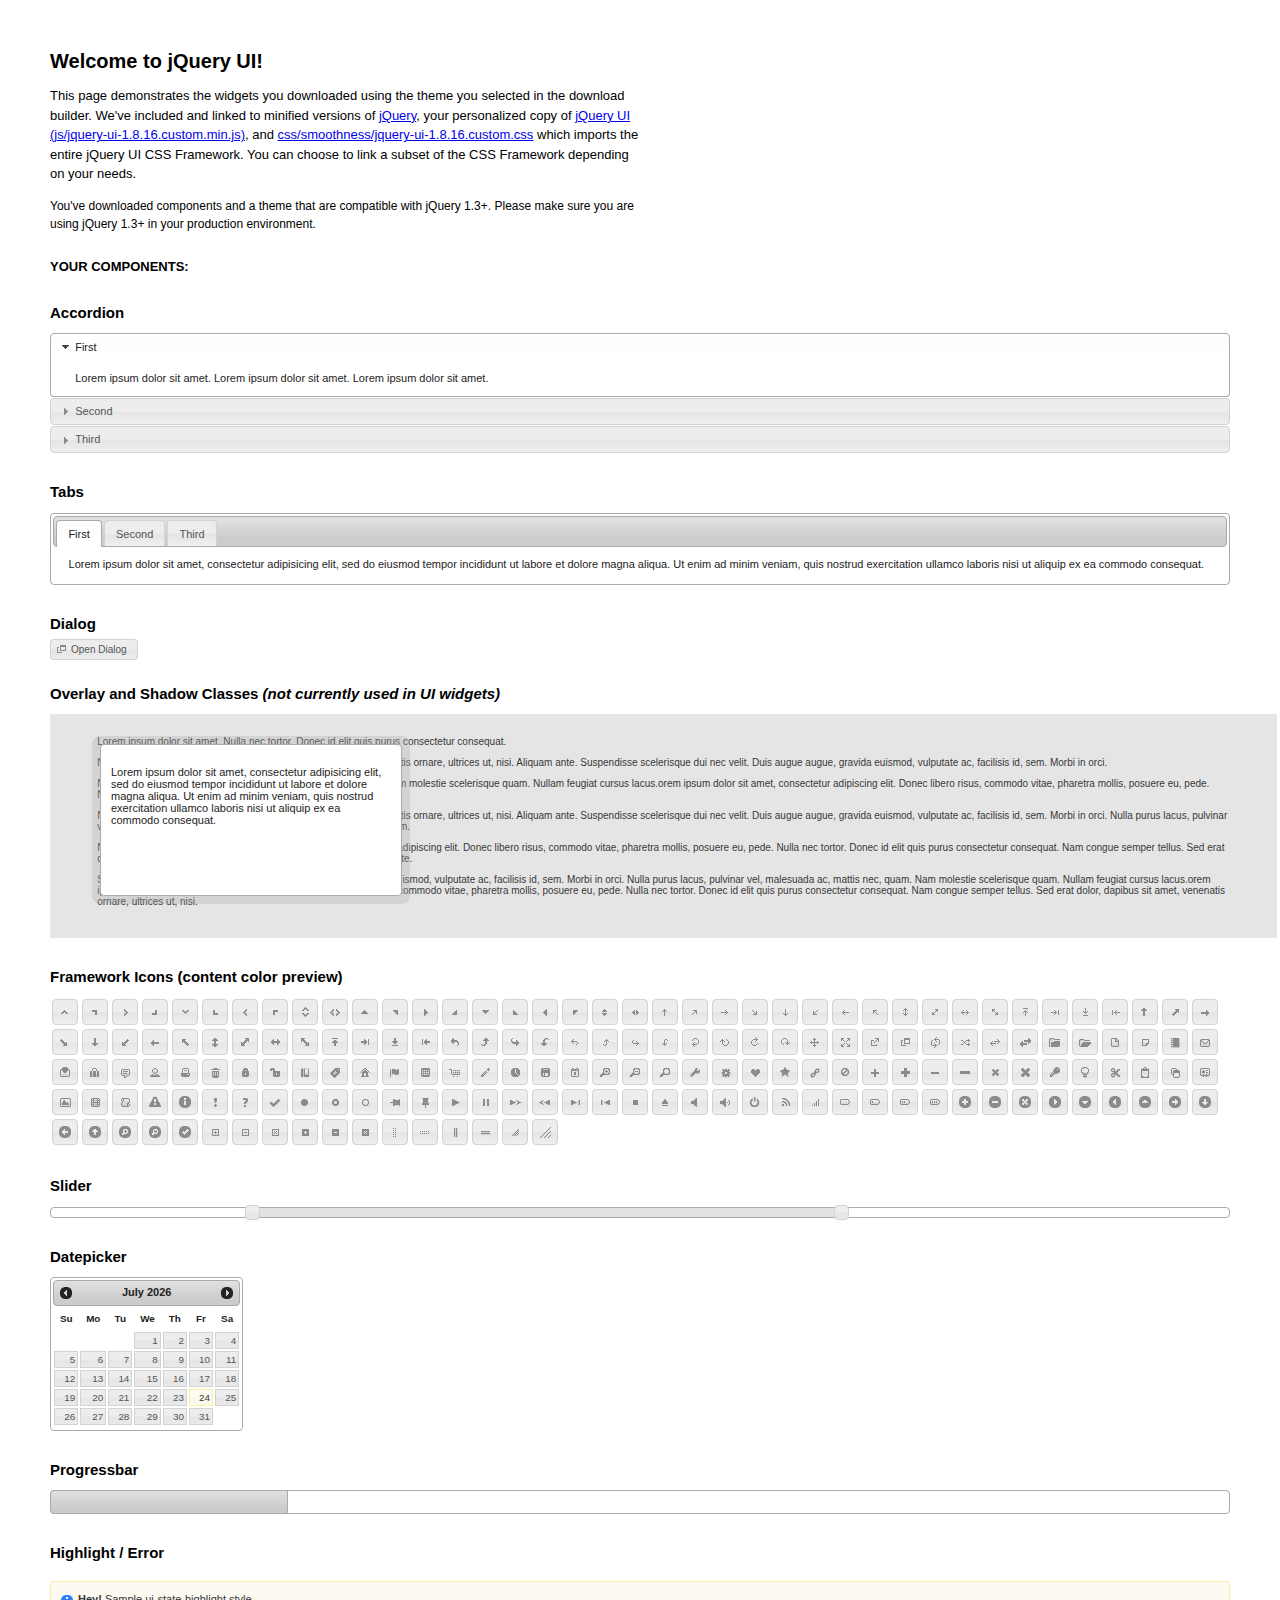
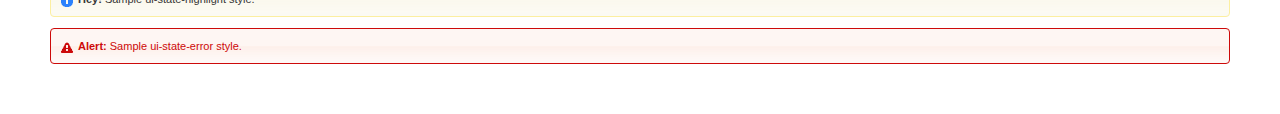
<file: js/libs/jquery-ui/index.html>
<!DOCTYPE html>
<html>
	<head>
		<meta http-equiv="Content-Type" content="text/html; charset=iso-8859-1" />
		<title>jQuery UI Example Page</title>
		<link type="text/css" href="css/smoothness/jquery-ui-1.8.16.custom.css" rel="stylesheet" />	
		<script type="text/javascript" src="js/jquery-1.6.2.min.js"></script>
		<script type="text/javascript" src="js/jquery-ui-1.8.16.custom.min.js"></script>
		<script type="text/javascript">
			$(function(){

				// Accordion
				$("#accordion").accordion({ header: "h3" });
	
				// Tabs
				$('#tabs').tabs();
	

				// Dialog			
				$('#dialog').dialog({
					autoOpen: false,
					width: 600,
					buttons: {
						"Ok": function() { 
							$(this).dialog("close"); 
						}, 
						"Cancel": function() { 
							$(this).dialog("close"); 
						} 
					}
				});
				
				// Dialog Link
				$('#dialog_link').click(function(){
					$('#dialog').dialog('open');
					return false;
				});

				// Datepicker
				$('#datepicker').datepicker({
					inline: true
				});
				
				// Slider
				$('#slider').slider({
					range: true,
					values: [17, 67]
				});
				
				// Progressbar
				$("#progressbar").progressbar({
					value: 20 
				});
				
				//hover states on the static widgets
				$('#dialog_link, ul#icons li').hover(
					function() { $(this).addClass('ui-state-hover'); }, 
					function() { $(this).removeClass('ui-state-hover'); }
				);
				
			});
		</script>
		<style type="text/css">
			/*demo page css*/
			body{ font: 62.5% "Trebuchet MS", sans-serif; margin: 50px;}
			.demoHeaders { margin-top: 2em; }
			#dialog_link {padding: .4em 1em .4em 20px;text-decoration: none;position: relative;}
			#dialog_link span.ui-icon {margin: 0 5px 0 0;position: absolute;left: .2em;top: 50%;margin-top: -8px;}
			ul#icons {margin: 0; padding: 0;}
			ul#icons li {margin: 2px; position: relative; padding: 4px 0; cursor: pointer; float: left;  list-style: none;}
			ul#icons span.ui-icon {float: left; margin: 0 4px;}
		</style>	
	</head>
	<body>
	<h1>Welcome to jQuery UI!</h1>
	<p style="font-size: 1.3em; line-height: 1.5; margin: 1em 0; width: 50%;">This page demonstrates the widgets you downloaded using the theme you selected in the download builder. We've included and linked to minified versions of <a href="js/jquery-1.6.2.min.js">jQuery</a>, your personalized copy of <a href="js/jquery-ui-1.8.16.custom.min.js">jQuery UI (js/jquery-ui-1.8.16.custom.min.js)</a>, and <a href="css/smoothness/jquery-ui-1.8.16.custom.css">css/smoothness/jquery-ui-1.8.16.custom.css</a> which imports the entire jQuery UI CSS Framework. You can choose to link a subset of the CSS Framework depending on your needs. </p>
	<p style="font-size: 1.2em; line-height: 1.5; margin: 1em 0; width: 50%;">You've downloaded components and a theme that are compatible with jQuery 1.3+. Please make sure you are using jQuery 1.3+ in your production environment.</p>	

	<p style="font-weight: bold; margin: 2em 0 1em; font-size: 1.3em;">YOUR COMPONENTS:</p>
		
		<!-- Accordion -->
		<h2 class="demoHeaders">Accordion</h2>
		<div id="accordion">
			<div>
				<h3><a href="#">First</a></h3>
				<div>Lorem ipsum dolor sit amet. Lorem ipsum dolor sit amet. Lorem ipsum dolor sit amet.</div>
			</div>
			<div>
				<h3><a href="#">Second</a></h3>
				<div>Phasellus mattis tincidunt nibh.</div>
			</div>
			<div>
				<h3><a href="#">Third</a></h3>
				<div>Nam dui erat, auctor a, dignissim quis.</div>
			</div>
		</div>
	
		<!-- Tabs -->
		<h2 class="demoHeaders">Tabs</h2>
		<div id="tabs">
			<ul>
				<li><a href="#tabs-1">First</a></li>
				<li><a href="#tabs-2">Second</a></li>
				<li><a href="#tabs-3">Third</a></li>
			</ul>
			<div id="tabs-1">Lorem ipsum dolor sit amet, consectetur adipisicing elit, sed do eiusmod tempor incididunt ut labore et dolore magna aliqua. Ut enim ad minim veniam, quis nostrud exercitation ullamco laboris nisi ut aliquip ex ea commodo consequat.</div>
			<div id="tabs-2">Phasellus mattis tincidunt nibh. Cras orci urna, blandit id, pretium vel, aliquet ornare, felis. Maecenas scelerisque sem non nisl. Fusce sed lorem in enim dictum bibendum.</div>
			<div id="tabs-3">Nam dui erat, auctor a, dignissim quis, sollicitudin eu, felis. Pellentesque nisi urna, interdum eget, sagittis et, consequat vestibulum, lacus. Mauris porttitor ullamcorper augue.</div>
		</div>
	
		<!-- Dialog NOTE: Dialog is not generated by UI in this demo so it can be visually styled in themeroller-->
		<h2 class="demoHeaders">Dialog</h2>
		<p><a href="#" id="dialog_link" class="ui-state-default ui-corner-all"><span class="ui-icon ui-icon-newwin"></span>Open Dialog</a></p>
		
		
		<h2 class="demoHeaders">Overlay and Shadow Classes <em>(not currently used in UI widgets)</em></h2>
		<div style="position: relative; width: 96%; height: 200px; padding:1% 4%; overflow:hidden;" class="fakewindowcontain">
			<p>Lorem ipsum dolor sit amet,  Nulla nec tortor. Donec id elit quis purus consectetur consequat. </p><p>Nam congue semper tellus. Sed erat dolor, dapibus sit amet, venenatis ornare, ultrices ut, nisi. Aliquam ante. Suspendisse scelerisque dui nec velit. Duis augue augue, gravida euismod, vulputate ac, facilisis id, sem. Morbi in orci. </p><p>Nulla purus lacus, pulvinar vel, malesuada ac, mattis nec, quam. Nam molestie scelerisque quam. Nullam feugiat cursus lacus.orem ipsum dolor sit amet, consectetur adipiscing elit. Donec libero risus, commodo vitae, pharetra mollis, posuere eu, pede. Nulla nec tortor. Donec id elit quis purus consectetur consequat. </p><p>Nam congue semper tellus. Sed erat dolor, dapibus sit amet, venenatis ornare, ultrices ut, nisi. Aliquam ante. Suspendisse scelerisque dui nec velit. Duis augue augue, gravida euismod, vulputate ac, facilisis id, sem. Morbi in orci. Nulla purus lacus, pulvinar vel, malesuada ac, mattis nec, quam. Nam molestie scelerisque quam. </p><p>Nullam feugiat cursus lacus.orem ipsum dolor sit amet, consectetur adipiscing elit. Donec libero risus, commodo vitae, pharetra mollis, posuere eu, pede. Nulla nec tortor. Donec id elit quis purus consectetur consequat. Nam congue semper tellus. Sed erat dolor, dapibus sit amet, venenatis ornare, ultrices ut, nisi. Aliquam ante. </p><p>Suspendisse scelerisque dui nec velit. Duis augue augue, gravida euismod, vulputate ac, facilisis id, sem. Morbi in orci. Nulla purus lacus, pulvinar vel, malesuada ac, mattis nec, quam. Nam molestie scelerisque quam. Nullam feugiat cursus lacus.orem ipsum dolor sit amet, consectetur adipiscing elit. Donec libero risus, commodo vitae, pharetra mollis, posuere eu, pede. Nulla nec tortor. Donec id elit quis purus consectetur consequat. Nam congue semper tellus. Sed erat dolor, dapibus sit amet, venenatis ornare, ultrices ut, nisi. </p>
			
			<!-- ui-dialog -->
			<div class="ui-overlay"><div class="ui-widget-overlay"></div><div class="ui-widget-shadow ui-corner-all" style="width: 302px; height: 152px; position: absolute; left: 50px; top: 30px;"></div></div>
			<div style="position: absolute; width: 280px; height: 130px;left: 50px; top: 30px; padding: 10px;" class="ui-widget ui-widget-content ui-corner-all">
				<div class="ui-dialog-content ui-widget-content" style="background: none; border: 0;">
					<p>Lorem ipsum dolor sit amet, consectetur adipisicing elit, sed do eiusmod tempor incididunt ut labore et dolore magna aliqua. Ut enim ad minim veniam, quis nostrud exercitation ullamco laboris nisi ut aliquip ex ea commodo consequat.</p>
				</div>
			</div>
		
		</div>

		
		<!-- ui-dialog -->
		<div id="dialog" title="Dialog Title">
			<p>Lorem ipsum dolor sit amet, consectetur adipisicing elit, sed do eiusmod tempor incididunt ut labore et dolore magna aliqua. Ut enim ad minim veniam, quis nostrud exercitation ullamco laboris nisi ut aliquip ex ea commodo consequat.</p>
		</div>
			
				
				
		<h2 class="demoHeaders">Framework Icons (content color preview)</h2>
		<ul id="icons" class="ui-widget ui-helper-clearfix">
		
		<li class="ui-state-default ui-corner-all" title=".ui-icon-carat-1-n"><span class="ui-icon ui-icon-carat-1-n"></span></li>
		<li class="ui-state-default ui-corner-all" title=".ui-icon-carat-1-ne"><span class="ui-icon ui-icon-carat-1-ne"></span></li>
		<li class="ui-state-default ui-corner-all" title=".ui-icon-carat-1-e"><span class="ui-icon ui-icon-carat-1-e"></span></li>
		
		<li class="ui-state-default ui-corner-all" title=".ui-icon-carat-1-se"><span class="ui-icon ui-icon-carat-1-se"></span></li>
		<li class="ui-state-default ui-corner-all" title=".ui-icon-carat-1-s"><span class="ui-icon ui-icon-carat-1-s"></span></li>
		<li class="ui-state-default ui-corner-all" title=".ui-icon-carat-1-sw"><span class="ui-icon ui-icon-carat-1-sw"></span></li>
		<li class="ui-state-default ui-corner-all" title=".ui-icon-carat-1-w"><span class="ui-icon ui-icon-carat-1-w"></span></li>
		<li class="ui-state-default ui-corner-all" title=".ui-icon-carat-1-nw"><span class="ui-icon ui-icon-carat-1-nw"></span></li>
		<li class="ui-state-default ui-corner-all" title=".ui-icon-carat-2-n-s"><span class="ui-icon ui-icon-carat-2-n-s"></span></li>
		<li class="ui-state-default ui-corner-all" title=".ui-icon-carat-2-e-w"><span class="ui-icon ui-icon-carat-2-e-w"></span></li>
		<li class="ui-state-default ui-corner-all" title=".ui-icon-triangle-1-n"><span class="ui-icon ui-icon-triangle-1-n"></span></li>
		<li class="ui-state-default ui-corner-all" title=".ui-icon-triangle-1-ne"><span class="ui-icon ui-icon-triangle-1-ne"></span></li>
		
		<li class="ui-state-default ui-corner-all" title=".ui-icon-triangle-1-e"><span class="ui-icon ui-icon-triangle-1-e"></span></li>
		<li class="ui-state-default ui-corner-all" title=".ui-icon-triangle-1-se"><span class="ui-icon ui-icon-triangle-1-se"></span></li>
		<li class="ui-state-default ui-corner-all" title=".ui-icon-triangle-1-s"><span class="ui-icon ui-icon-triangle-1-s"></span></li>
		<li class="ui-state-default ui-corner-all" title=".ui-icon-triangle-1-sw"><span class="ui-icon ui-icon-triangle-1-sw"></span></li>
		<li class="ui-state-default ui-corner-all" title=".ui-icon-triangle-1-w"><span class="ui-icon ui-icon-triangle-1-w"></span></li>
		<li class="ui-state-default ui-corner-all" title=".ui-icon-triangle-1-nw"><span class="ui-icon ui-icon-triangle-1-nw"></span></li>
		<li class="ui-state-default ui-corner-all" title=".ui-icon-triangle-2-n-s"><span class="ui-icon ui-icon-triangle-2-n-s"></span></li>
		<li class="ui-state-default ui-corner-all" title=".ui-icon-triangle-2-e-w"><span class="ui-icon ui-icon-triangle-2-e-w"></span></li>
		<li class="ui-state-default ui-corner-all" title=".ui-icon-arrow-1-n"><span class="ui-icon ui-icon-arrow-1-n"></span></li>
		
		<li class="ui-state-default ui-corner-all" title=".ui-icon-arrow-1-ne"><span class="ui-icon ui-icon-arrow-1-ne"></span></li>
		<li class="ui-state-default ui-corner-all" title=".ui-icon-arrow-1-e"><span class="ui-icon ui-icon-arrow-1-e"></span></li>
		<li class="ui-state-default ui-corner-all" title=".ui-icon-arrow-1-se"><span class="ui-icon ui-icon-arrow-1-se"></span></li>
		<li class="ui-state-default ui-corner-all" title=".ui-icon-arrow-1-s"><span class="ui-icon ui-icon-arrow-1-s"></span></li>
		<li class="ui-state-default ui-corner-all" title=".ui-icon-arrow-1-sw"><span class="ui-icon ui-icon-arrow-1-sw"></span></li>
		<li class="ui-state-default ui-corner-all" title=".ui-icon-arrow-1-w"><span class="ui-icon ui-icon-arrow-1-w"></span></li>
		<li class="ui-state-default ui-corner-all" title=".ui-icon-arrow-1-nw"><span class="ui-icon ui-icon-arrow-1-nw"></span></li>
		<li class="ui-state-default ui-corner-all" title=".ui-icon-arrow-2-n-s"><span class="ui-icon ui-icon-arrow-2-n-s"></span></li>
		<li class="ui-state-default ui-corner-all" title=".ui-icon-arrow-2-ne-sw"><span class="ui-icon ui-icon-arrow-2-ne-sw"></span></li>
		
		<li class="ui-state-default ui-corner-all" title=".ui-icon-arrow-2-e-w"><span class="ui-icon ui-icon-arrow-2-e-w"></span></li>
		<li class="ui-state-default ui-corner-all" title=".ui-icon-arrow-2-se-nw"><span class="ui-icon ui-icon-arrow-2-se-nw"></span></li>
		<li class="ui-state-default ui-corner-all" title=".ui-icon-arrowstop-1-n"><span class="ui-icon ui-icon-arrowstop-1-n"></span></li>
		<li class="ui-state-default ui-corner-all" title=".ui-icon-arrowstop-1-e"><span class="ui-icon ui-icon-arrowstop-1-e"></span></li>
		<li class="ui-state-default ui-corner-all" title=".ui-icon-arrowstop-1-s"><span class="ui-icon ui-icon-arrowstop-1-s"></span></li>
		<li class="ui-state-default ui-corner-all" title=".ui-icon-arrowstop-1-w"><span class="ui-icon ui-icon-arrowstop-1-w"></span></li>
		<li class="ui-state-default ui-corner-all" title=".ui-icon-arrowthick-1-n"><span class="ui-icon ui-icon-arrowthick-1-n"></span></li>
		<li class="ui-state-default ui-corner-all" title=".ui-icon-arrowthick-1-ne"><span class="ui-icon ui-icon-arrowthick-1-ne"></span></li>
		<li class="ui-state-default ui-corner-all" title=".ui-icon-arrowthick-1-e"><span class="ui-icon ui-icon-arrowthick-1-e"></span></li>
		
		<li class="ui-state-default ui-corner-all" title=".ui-icon-arrowthick-1-se"><span class="ui-icon ui-icon-arrowthick-1-se"></span></li>
		<li class="ui-state-default ui-corner-all" title=".ui-icon-arrowthick-1-s"><span class="ui-icon ui-icon-arrowthick-1-s"></span></li>
		<li class="ui-state-default ui-corner-all" title=".ui-icon-arrowthick-1-sw"><span class="ui-icon ui-icon-arrowthick-1-sw"></span></li>
		<li class="ui-state-default ui-corner-all" title=".ui-icon-arrowthick-1-w"><span class="ui-icon ui-icon-arrowthick-1-w"></span></li>
		<li class="ui-state-default ui-corner-all" title=".ui-icon-arrowthick-1-nw"><span class="ui-icon ui-icon-arrowthick-1-nw"></span></li>
		<li class="ui-state-default ui-corner-all" title=".ui-icon-arrowthick-2-n-s"><span class="ui-icon ui-icon-arrowthick-2-n-s"></span></li>
		<li class="ui-state-default ui-corner-all" title=".ui-icon-arrowthick-2-ne-sw"><span class="ui-icon ui-icon-arrowthick-2-ne-sw"></span></li>
		<li class="ui-state-default ui-corner-all" title=".ui-icon-arrowthick-2-e-w"><span class="ui-icon ui-icon-arrowthick-2-e-w"></span></li>
		<li class="ui-state-default ui-corner-all" title=".ui-icon-arrowthick-2-se-nw"><span class="ui-icon ui-icon-arrowthick-2-se-nw"></span></li>
		
		<li class="ui-state-default ui-corner-all" title=".ui-icon-arrowthickstop-1-n"><span class="ui-icon ui-icon-arrowthickstop-1-n"></span></li>
		<li class="ui-state-default ui-corner-all" title=".ui-icon-arrowthickstop-1-e"><span class="ui-icon ui-icon-arrowthickstop-1-e"></span></li>
		<li class="ui-state-default ui-corner-all" title=".ui-icon-arrowthickstop-1-s"><span class="ui-icon ui-icon-arrowthickstop-1-s"></span></li>
		<li class="ui-state-default ui-corner-all" title=".ui-icon-arrowthickstop-1-w"><span class="ui-icon ui-icon-arrowthickstop-1-w"></span></li>
		<li class="ui-state-default ui-corner-all" title=".ui-icon-arrowreturnthick-1-w"><span class="ui-icon ui-icon-arrowreturnthick-1-w"></span></li>
		<li class="ui-state-default ui-corner-all" title=".ui-icon-arrowreturnthick-1-n"><span class="ui-icon ui-icon-arrowreturnthick-1-n"></span></li>
		<li class="ui-state-default ui-corner-all" title=".ui-icon-arrowreturnthick-1-e"><span class="ui-icon ui-icon-arrowreturnthick-1-e"></span></li>
		<li class="ui-state-default ui-corner-all" title=".ui-icon-arrowreturnthick-1-s"><span class="ui-icon ui-icon-arrowreturnthick-1-s"></span></li>
		<li class="ui-state-default ui-corner-all" title=".ui-icon-arrowreturn-1-w"><span class="ui-icon ui-icon-arrowreturn-1-w"></span></li>
		
		<li class="ui-state-default ui-corner-all" title=".ui-icon-arrowreturn-1-n"><span class="ui-icon ui-icon-arrowreturn-1-n"></span></li>
		<li class="ui-state-default ui-corner-all" title=".ui-icon-arrowreturn-1-e"><span class="ui-icon ui-icon-arrowreturn-1-e"></span></li>
		<li class="ui-state-default ui-corner-all" title=".ui-icon-arrowreturn-1-s"><span class="ui-icon ui-icon-arrowreturn-1-s"></span></li>
		<li class="ui-state-default ui-corner-all" title=".ui-icon-arrowrefresh-1-w"><span class="ui-icon ui-icon-arrowrefresh-1-w"></span></li>
		<li class="ui-state-default ui-corner-all" title=".ui-icon-arrowrefresh-1-n"><span class="ui-icon ui-icon-arrowrefresh-1-n"></span></li>
		<li class="ui-state-default ui-corner-all" title=".ui-icon-arrowrefresh-1-e"><span class="ui-icon ui-icon-arrowrefresh-1-e"></span></li>
		<li class="ui-state-default ui-corner-all" title=".ui-icon-arrowrefresh-1-s"><span class="ui-icon ui-icon-arrowrefresh-1-s"></span></li>
		<li class="ui-state-default ui-corner-all" title=".ui-icon-arrow-4"><span class="ui-icon ui-icon-arrow-4"></span></li>
		<li class="ui-state-default ui-corner-all" title=".ui-icon-arrow-4-diag"><span class="ui-icon ui-icon-arrow-4-diag"></span></li>
		
		<li class="ui-state-default ui-corner-all" title=".ui-icon-extlink"><span class="ui-icon ui-icon-extlink"></span></li>
		<li class="ui-state-default ui-corner-all" title=".ui-icon-newwin"><span class="ui-icon ui-icon-newwin"></span></li>
		<li class="ui-state-default ui-corner-all" title=".ui-icon-refresh"><span class="ui-icon ui-icon-refresh"></span></li>
		<li class="ui-state-default ui-corner-all" title=".ui-icon-shuffle"><span class="ui-icon ui-icon-shuffle"></span></li>
		<li class="ui-state-default ui-corner-all" title=".ui-icon-transfer-e-w"><span class="ui-icon ui-icon-transfer-e-w"></span></li>
		<li class="ui-state-default ui-corner-all" title=".ui-icon-transferthick-e-w"><span class="ui-icon ui-icon-transferthick-e-w"></span></li>
		<li class="ui-state-default ui-corner-all" title=".ui-icon-folder-collapsed"><span class="ui-icon ui-icon-folder-collapsed"></span></li>
		<li class="ui-state-default ui-corner-all" title=".ui-icon-folder-open"><span class="ui-icon ui-icon-folder-open"></span></li>
		<li class="ui-state-default ui-corner-all" title=".ui-icon-document"><span class="ui-icon ui-icon-document"></span></li>
		
		<li class="ui-state-default ui-corner-all" title=".ui-icon-document-b"><span class="ui-icon ui-icon-document-b"></span></li>
		<li class="ui-state-default ui-corner-all" title=".ui-icon-note"><span class="ui-icon ui-icon-note"></span></li>
		<li class="ui-state-default ui-corner-all" title=".ui-icon-mail-closed"><span class="ui-icon ui-icon-mail-closed"></span></li>
		<li class="ui-state-default ui-corner-all" title=".ui-icon-mail-open"><span class="ui-icon ui-icon-mail-open"></span></li>
		<li class="ui-state-default ui-corner-all" title=".ui-icon-suitcase"><span class="ui-icon ui-icon-suitcase"></span></li>
		<li class="ui-state-default ui-corner-all" title=".ui-icon-comment"><span class="ui-icon ui-icon-comment"></span></li>
		<li class="ui-state-default ui-corner-all" title=".ui-icon-person"><span class="ui-icon ui-icon-person"></span></li>
		<li class="ui-state-default ui-corner-all" title=".ui-icon-print"><span class="ui-icon ui-icon-print"></span></li>
		<li class="ui-state-default ui-corner-all" title=".ui-icon-trash"><span class="ui-icon ui-icon-trash"></span></li>
		
		<li class="ui-state-default ui-corner-all" title=".ui-icon-locked"><span class="ui-icon ui-icon-locked"></span></li>
		<li class="ui-state-default ui-corner-all" title=".ui-icon-unlocked"><span class="ui-icon ui-icon-unlocked"></span></li>
		<li class="ui-state-default ui-corner-all" title=".ui-icon-bookmark"><span class="ui-icon ui-icon-bookmark"></span></li>
		<li class="ui-state-default ui-corner-all" title=".ui-icon-tag"><span class="ui-icon ui-icon-tag"></span></li>
		<li class="ui-state-default ui-corner-all" title=".ui-icon-home"><span class="ui-icon ui-icon-home"></span></li>
		<li class="ui-state-default ui-corner-all" title=".ui-icon-flag"><span class="ui-icon ui-icon-flag"></span></li>
		<li class="ui-state-default ui-corner-all" title=".ui-icon-calculator"><span class="ui-icon ui-icon-calculator"></span></li>
		<li class="ui-state-default ui-corner-all" title=".ui-icon-cart"><span class="ui-icon ui-icon-cart"></span></li>
		<li class="ui-state-default ui-corner-all" title=".ui-icon-pencil"><span class="ui-icon ui-icon-pencil"></span></li>
		
		<li class="ui-state-default ui-corner-all" title=".ui-icon-clock"><span class="ui-icon ui-icon-clock"></span></li>
		<li class="ui-state-default ui-corner-all" title=".ui-icon-disk"><span class="ui-icon ui-icon-disk"></span></li>
		<li class="ui-state-default ui-corner-all" title=".ui-icon-calendar"><span class="ui-icon ui-icon-calendar"></span></li>
		<li class="ui-state-default ui-corner-all" title=".ui-icon-zoomin"><span class="ui-icon ui-icon-zoomin"></span></li>
		<li class="ui-state-default ui-corner-all" title=".ui-icon-zoomout"><span class="ui-icon ui-icon-zoomout"></span></li>
		<li class="ui-state-default ui-corner-all" title=".ui-icon-search"><span class="ui-icon ui-icon-search"></span></li>
		<li class="ui-state-default ui-corner-all" title=".ui-icon-wrench"><span class="ui-icon ui-icon-wrench"></span></li>
		<li class="ui-state-default ui-corner-all" title=".ui-icon-gear"><span class="ui-icon ui-icon-gear"></span></li>
		<li class="ui-state-default ui-corner-all" title=".ui-icon-heart"><span class="ui-icon ui-icon-heart"></span></li>
		
		<li class="ui-state-default ui-corner-all" title=".ui-icon-star"><span class="ui-icon ui-icon-star"></span></li>
		<li class="ui-state-default ui-corner-all" title=".ui-icon-link"><span class="ui-icon ui-icon-link"></span></li>
		<li class="ui-state-default ui-corner-all" title=".ui-icon-cancel"><span class="ui-icon ui-icon-cancel"></span></li>
		<li class="ui-state-default ui-corner-all" title=".ui-icon-plus"><span class="ui-icon ui-icon-plus"></span></li>
		<li class="ui-state-default ui-corner-all" title=".ui-icon-plusthick"><span class="ui-icon ui-icon-plusthick"></span></li>
		<li class="ui-state-default ui-corner-all" title=".ui-icon-minus"><span class="ui-icon ui-icon-minus"></span></li>
		<li class="ui-state-default ui-corner-all" title=".ui-icon-minusthick"><span class="ui-icon ui-icon-minusthick"></span></li>
		<li class="ui-state-default ui-corner-all" title=".ui-icon-close"><span class="ui-icon ui-icon-close"></span></li>
		<li class="ui-state-default ui-corner-all" title=".ui-icon-closethick"><span class="ui-icon ui-icon-closethick"></span></li>
		
		<li class="ui-state-default ui-corner-all" title=".ui-icon-key"><span class="ui-icon ui-icon-key"></span></li>
		<li class="ui-state-default ui-corner-all" title=".ui-icon-lightbulb"><span class="ui-icon ui-icon-lightbulb"></span></li>
		<li class="ui-state-default ui-corner-all" title=".ui-icon-scissors"><span class="ui-icon ui-icon-scissors"></span></li>
		<li class="ui-state-default ui-corner-all" title=".ui-icon-clipboard"><span class="ui-icon ui-icon-clipboard"></span></li>
		<li class="ui-state-default ui-corner-all" title=".ui-icon-copy"><span class="ui-icon ui-icon-copy"></span></li>
		<li class="ui-state-default ui-corner-all" title=".ui-icon-contact"><span class="ui-icon ui-icon-contact"></span></li>
		<li class="ui-state-default ui-corner-all" title=".ui-icon-image"><span class="ui-icon ui-icon-image"></span></li>
		<li class="ui-state-default ui-corner-all" title=".ui-icon-video"><span class="ui-icon ui-icon-video"></span></li>
		<li class="ui-state-default ui-corner-all" title=".ui-icon-script"><span class="ui-icon ui-icon-script"></span></li>
		<li class="ui-state-default ui-corner-all" title=".ui-icon-alert"><span class="ui-icon ui-icon-alert"></span></li>
		
		<li class="ui-state-default ui-corner-all" title=".ui-icon-info"><span class="ui-icon ui-icon-info"></span></li>
		<li class="ui-state-default ui-corner-all" title=".ui-icon-notice"><span class="ui-icon ui-icon-notice"></span></li>
		<li class="ui-state-default ui-corner-all" title=".ui-icon-help"><span class="ui-icon ui-icon-help"></span></li>
		<li class="ui-state-default ui-corner-all" title=".ui-icon-check"><span class="ui-icon ui-icon-check"></span></li>
		<li class="ui-state-default ui-corner-all" title=".ui-icon-bullet"><span class="ui-icon ui-icon-bullet"></span></li>
		<li class="ui-state-default ui-corner-all" title=".ui-icon-radio-off"><span class="ui-icon ui-icon-radio-off"></span></li>
		<li class="ui-state-default ui-corner-all" title=".ui-icon-radio-on"><span class="ui-icon ui-icon-radio-on"></span></li>
		<li class="ui-state-default ui-corner-all" title=".ui-icon-pin-w"><span class="ui-icon ui-icon-pin-w"></span></li>
		<li class="ui-state-default ui-corner-all" title=".ui-icon-pin-s"><span class="ui-icon ui-icon-pin-s"></span></li>
		<li class="ui-state-default ui-corner-all" title=".ui-icon-play"><span class="ui-icon ui-icon-play"></span></li>
		<li class="ui-state-default ui-corner-all" title=".ui-icon-pause"><span class="ui-icon ui-icon-pause"></span></li>
		
		<li class="ui-state-default ui-corner-all" title=".ui-icon-seek-next"><span class="ui-icon ui-icon-seek-next"></span></li>
		<li class="ui-state-default ui-corner-all" title=".ui-icon-seek-prev"><span class="ui-icon ui-icon-seek-prev"></span></li>
		<li class="ui-state-default ui-corner-all" title=".ui-icon-seek-end"><span class="ui-icon ui-icon-seek-end"></span></li>
		<li class="ui-state-default ui-corner-all" title=".ui-icon-seek-first"><span class="ui-icon ui-icon-seek-first"></span></li>
		<li class="ui-state-default ui-corner-all" title=".ui-icon-stop"><span class="ui-icon ui-icon-stop"></span></li>
		<li class="ui-state-default ui-corner-all" title=".ui-icon-eject"><span class="ui-icon ui-icon-eject"></span></li>
		<li class="ui-state-default ui-corner-all" title=".ui-icon-volume-off"><span class="ui-icon ui-icon-volume-off"></span></li>
		<li class="ui-state-default ui-corner-all" title=".ui-icon-volume-on"><span class="ui-icon ui-icon-volume-on"></span></li>
		<li class="ui-state-default ui-corner-all" title=".ui-icon-power"><span class="ui-icon ui-icon-power"></span></li>
		
		<li class="ui-state-default ui-corner-all" title=".ui-icon-signal-diag"><span class="ui-icon ui-icon-signal-diag"></span></li>
		<li class="ui-state-default ui-corner-all" title=".ui-icon-signal"><span class="ui-icon ui-icon-signal"></span></li>
		<li class="ui-state-default ui-corner-all" title=".ui-icon-battery-0"><span class="ui-icon ui-icon-battery-0"></span></li>
		<li class="ui-state-default ui-corner-all" title=".ui-icon-battery-1"><span class="ui-icon ui-icon-battery-1"></span></li>
		<li class="ui-state-default ui-corner-all" title=".ui-icon-battery-2"><span class="ui-icon ui-icon-battery-2"></span></li>
		<li class="ui-state-default ui-corner-all" title=".ui-icon-battery-3"><span class="ui-icon ui-icon-battery-3"></span></li>
		<li class="ui-state-default ui-corner-all" title=".ui-icon-circle-plus"><span class="ui-icon ui-icon-circle-plus"></span></li>
		<li class="ui-state-default ui-corner-all" title=".ui-icon-circle-minus"><span class="ui-icon ui-icon-circle-minus"></span></li>
		<li class="ui-state-default ui-corner-all" title=".ui-icon-circle-close"><span class="ui-icon ui-icon-circle-close"></span></li>
		
		<li class="ui-state-default ui-corner-all" title=".ui-icon-circle-triangle-e"><span class="ui-icon ui-icon-circle-triangle-e"></span></li>
		<li class="ui-state-default ui-corner-all" title=".ui-icon-circle-triangle-s"><span class="ui-icon ui-icon-circle-triangle-s"></span></li>
		<li class="ui-state-default ui-corner-all" title=".ui-icon-circle-triangle-w"><span class="ui-icon ui-icon-circle-triangle-w"></span></li>
		<li class="ui-state-default ui-corner-all" title=".ui-icon-circle-triangle-n"><span class="ui-icon ui-icon-circle-triangle-n"></span></li>
		<li class="ui-state-default ui-corner-all" title=".ui-icon-circle-arrow-e"><span class="ui-icon ui-icon-circle-arrow-e"></span></li>
		<li class="ui-state-default ui-corner-all" title=".ui-icon-circle-arrow-s"><span class="ui-icon ui-icon-circle-arrow-s"></span></li>
		<li class="ui-state-default ui-corner-all" title=".ui-icon-circle-arrow-w"><span class="ui-icon ui-icon-circle-arrow-w"></span></li>
		<li class="ui-state-default ui-corner-all" title=".ui-icon-circle-arrow-n"><span class="ui-icon ui-icon-circle-arrow-n"></span></li>
		<li class="ui-state-default ui-corner-all" title=".ui-icon-circle-zoomin"><span class="ui-icon ui-icon-circle-zoomin"></span></li>
		
		<li class="ui-state-default ui-corner-all" title=".ui-icon-circle-zoomout"><span class="ui-icon ui-icon-circle-zoomout"></span></li>
		<li class="ui-state-default ui-corner-all" title=".ui-icon-circle-check"><span class="ui-icon ui-icon-circle-check"></span></li>
		<li class="ui-state-default ui-corner-all" title=".ui-icon-circlesmall-plus"><span class="ui-icon ui-icon-circlesmall-plus"></span></li>
		<li class="ui-state-default ui-corner-all" title=".ui-icon-circlesmall-minus"><span class="ui-icon ui-icon-circlesmall-minus"></span></li>
		<li class="ui-state-default ui-corner-all" title=".ui-icon-circlesmall-close"><span class="ui-icon ui-icon-circlesmall-close"></span></li>
		<li class="ui-state-default ui-corner-all" title=".ui-icon-squaresmall-plus"><span class="ui-icon ui-icon-squaresmall-plus"></span></li>
		<li class="ui-state-default ui-corner-all" title=".ui-icon-squaresmall-minus"><span class="ui-icon ui-icon-squaresmall-minus"></span></li>
		<li class="ui-state-default ui-corner-all" title=".ui-icon-squaresmall-close"><span class="ui-icon ui-icon-squaresmall-close"></span></li>
		<li class="ui-state-default ui-corner-all" title=".ui-icon-grip-dotted-vertical"><span class="ui-icon ui-icon-grip-dotted-vertical"></span></li>
		
		<li class="ui-state-default ui-corner-all" title=".ui-icon-grip-dotted-horizontal"><span class="ui-icon ui-icon-grip-dotted-horizontal"></span></li>
		<li class="ui-state-default ui-corner-all" title=".ui-icon-grip-solid-vertical"><span class="ui-icon ui-icon-grip-solid-vertical"></span></li>
		<li class="ui-state-default ui-corner-all" title=".ui-icon-grip-solid-horizontal"><span class="ui-icon ui-icon-grip-solid-horizontal"></span></li>
		<li class="ui-state-default ui-corner-all" title=".ui-icon-gripsmall-diagonal-se"><span class="ui-icon ui-icon-gripsmall-diagonal-se"></span></li>
		<li class="ui-state-default ui-corner-all" title=".ui-icon-grip-diagonal-se"><span class="ui-icon ui-icon-grip-diagonal-se"></span></li>
		</ul>

	
		<!-- Slider -->
		<h2 class="demoHeaders">Slider</h2>
		<div id="slider"></div>
	
		<!-- Datepicker -->
		<h2 class="demoHeaders">Datepicker</h2>
		<div id="datepicker"></div>
	
		<!-- Progressbar -->
		<h2 class="demoHeaders">Progressbar</h2>	
		<div id="progressbar"></div>
			
		<!-- Highlight / Error -->
		<h2 class="demoHeaders">Highlight / Error</h2>
		<div class="ui-widget">
			<div class="ui-state-highlight ui-corner-all" style="margin-top: 20px; padding: 0 .7em;"> 
				<p><span class="ui-icon ui-icon-info" style="float: left; margin-right: .3em;"></span>
				<strong>Hey!</strong> Sample ui-state-highlight style.</p>
			</div>
		</div>
		<br/>
		<div class="ui-widget">
			<div class="ui-state-error ui-corner-all" style="padding: 0 .7em;"> 
				<p><span class="ui-icon ui-icon-alert" style="float: left; margin-right: .3em;"></span> 
				<strong>Alert:</strong> Sample ui-state-error style.</p>
			</div>
		</div>

	</body>
</html>
</file>
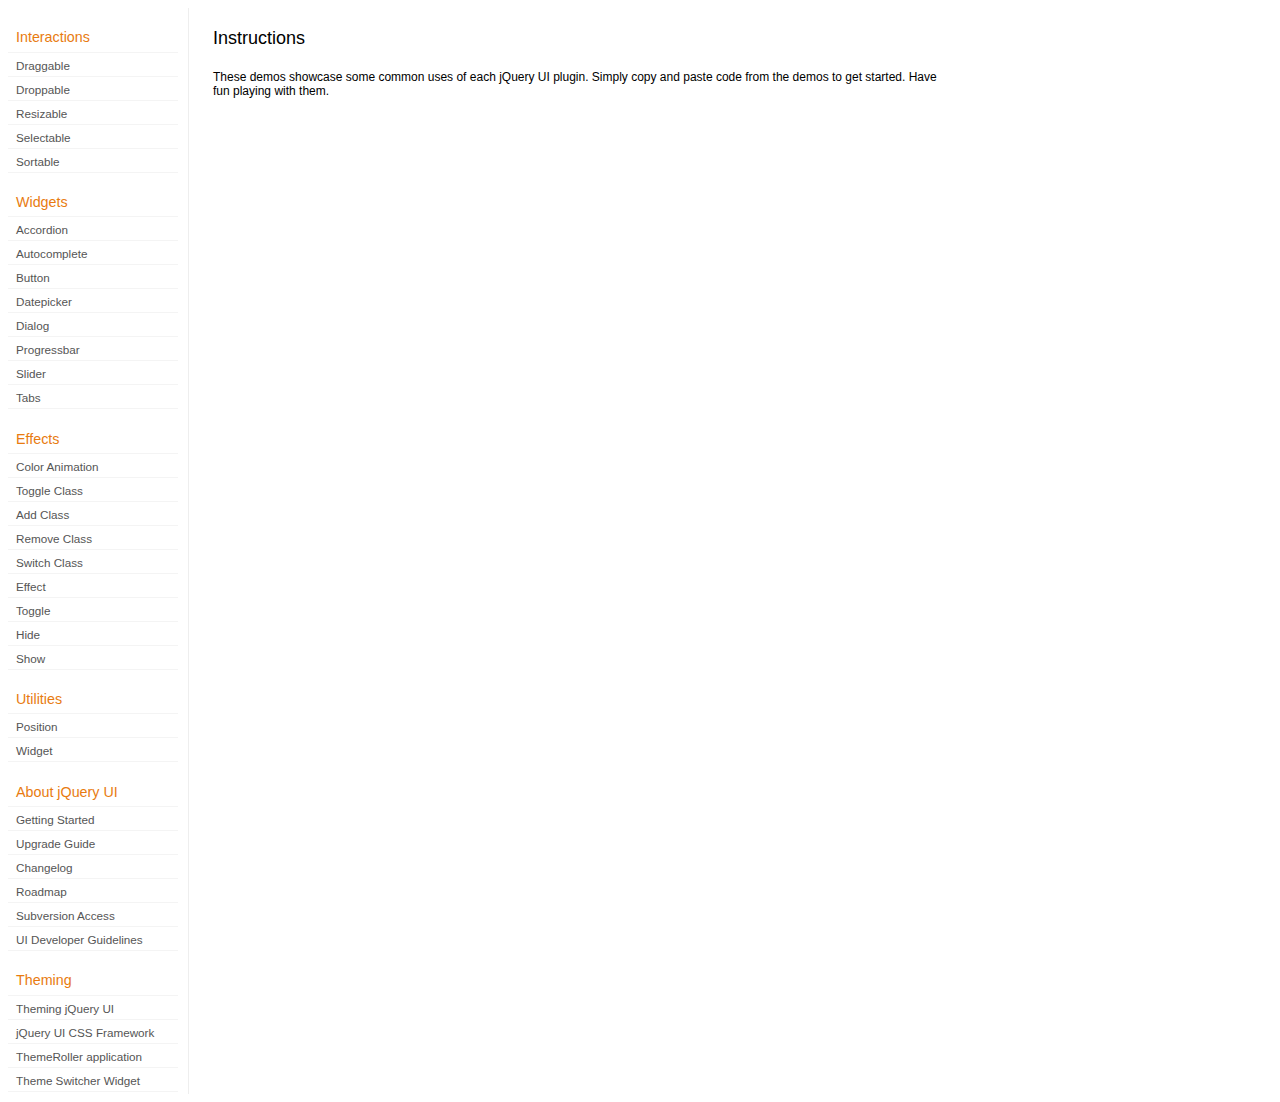
<file: js/libs/jquery-ui/development-bundle/demos/index.html>
<!DOCTYPE html>
<html lang="en">
<head>
	<meta charset="utf-8">
	<title>jQuery UI Demos</title>
	<link rel="stylesheet" href="../themes/base/jquery.ui.all.css">
	<link rel="stylesheet" href="demos.css">
	<script src="../jquery-1.6.2.js"></script>
	<script src="../external/jquery.bgiframe-2.1.2.js"></script>
	<script src="../ui/jquery.ui.core.js"></script>
	<script src="../ui/jquery.ui.widget.js"></script>
	<script src="../ui/jquery.ui.mouse.js"></script>
	<script src="../ui/jquery.ui.accordion.js"></script>
	<script src="../ui/jquery.ui.autocomplete.js"></script>
	<script src="../ui/jquery.ui.button.js"></script>
	<script src="../ui/jquery.ui.datepicker.js"></script>
	<script src="../ui/jquery.ui.dialog.js"></script>
	<script src="../ui/jquery.ui.draggable.js"></script>
	<script src="../ui/jquery.ui.droppable.js"></script>
	<script src="../ui/jquery.ui.position.js"></script>
	<script src="../ui/jquery.ui.progressbar.js"></script>
	<script src="../ui/jquery.ui.resizable.js"></script>
	<script src="../ui/jquery.ui.selectable.js"></script>
	<script src="../ui/jquery.ui.slider.js"></script>
	<script src="../ui/jquery.ui.sortable.js"></script>
	<script src="../ui/jquery.ui.tabs.js"></script>
	<script src="../ui/jquery.effects.core.js"></script>
	<script src="../ui/jquery.effects.blind.js"></script>
	<script src="../ui/jquery.effects.bounce.js"></script>
	<script src="../ui/jquery.effects.clip.js"></script>
	<script src="../ui/jquery.effects.drop.js"></script>
	<script src="../ui/jquery.effects.explode.js"></script>
	<script src="../ui/jquery.effects.fold.js"></script>
	<script src="../ui/jquery.effects.highlight.js"></script>
	<script src="../ui/jquery.effects.pulsate.js"></script>
	<script src="../ui/jquery.effects.scale.js"></script>
	<script src="../ui/jquery.effects.shake.js"></script>
	<script src="../ui/jquery.effects.slide.js"></script>
	<script src="../ui/jquery.effects.transfer.js"></script>
	<script src="../ui/i18n/jquery.ui.datepicker-af.js"></script>
	<script src="../ui/i18n/jquery.ui.datepicker-ar.js"></script>
	<script src="../ui/i18n/jquery.ui.datepicker-ar-DZ.js"></script>
	<script src="../ui/i18n/jquery.ui.datepicker-az.js"></script>
	<script src="../ui/i18n/jquery.ui.datepicker-bs.js"></script>
	<script src="../ui/i18n/jquery.ui.datepicker-bg.js"></script>
	<script src="../ui/i18n/jquery.ui.datepicker-ca.js"></script>
	<script src="../ui/i18n/jquery.ui.datepicker-cs.js"></script>
	<script src="../ui/i18n/jquery.ui.datepicker-da.js"></script>
	<script src="../ui/i18n/jquery.ui.datepicker-de.js"></script>
	<script src="../ui/i18n/jquery.ui.datepicker-el.js"></script>
	<script src="../ui/i18n/jquery.ui.datepicker-en-AU.js"></script>
	<script src="../ui/i18n/jquery.ui.datepicker-en-GB.js"></script>
	<script src="../ui/i18n/jquery.ui.datepicker-en-NZ.js"></script>
	<script src="../ui/i18n/jquery.ui.datepicker-eo.js"></script>
	<script src="../ui/i18n/jquery.ui.datepicker-es.js"></script>
	<script src="../ui/i18n/jquery.ui.datepicker-et.js"></script>
	<script src="../ui/i18n/jquery.ui.datepicker-eu.js"></script>
	<script src="../ui/i18n/jquery.ui.datepicker-fa.js"></script>
	<script src="../ui/i18n/jquery.ui.datepicker-fi.js"></script>
	<script src="../ui/i18n/jquery.ui.datepicker-fo.js"></script>
	<script src="../ui/i18n/jquery.ui.datepicker-fr.js"></script>
	<script src="../ui/i18n/jquery.ui.datepicker-fr-CH.js"></script>
	<script src="../ui/i18n/jquery.ui.datepicker-gl.js"></script>
	<script src="../ui/i18n/jquery.ui.datepicker-he.js"></script>
	<script src="../ui/i18n/jquery.ui.datepicker-hr.js"></script>
	<script src="../ui/i18n/jquery.ui.datepicker-hu.js"></script>
	<script src="../ui/i18n/jquery.ui.datepicker-hy.js"></script>
	<script src="../ui/i18n/jquery.ui.datepicker-id.js"></script>
	<script src="../ui/i18n/jquery.ui.datepicker-is.js"></script>
	<script src="../ui/i18n/jquery.ui.datepicker-it.js"></script>
	<script src="../ui/i18n/jquery.ui.datepicker-ja.js"></script>
	<script src="../ui/i18n/jquery.ui.datepicker-ko.js"></script>
	<script src="../ui/i18n/jquery.ui.datepicker-kz.js"></script>
	<script src="../ui/i18n/jquery.ui.datepicker-lt.js"></script>
	<script src="../ui/i18n/jquery.ui.datepicker-lv.js"></script>
	<script src="../ui/i18n/jquery.ui.datepicker-ml.js"></script>
	<script src="../ui/i18n/jquery.ui.datepicker-ms.js"></script>
	<script src="../ui/i18n/jquery.ui.datepicker-nl.js"></script>
	<script src="../ui/i18n/jquery.ui.datepicker-no.js"></script>
	<script src="../ui/i18n/jquery.ui.datepicker-pl.js"></script>
	<script src="../ui/i18n/jquery.ui.datepicker-pt.js"></script>
	<script src="../ui/i18n/jquery.ui.datepicker-pt-BR.js"></script>
	<script src="../ui/i18n/jquery.ui.datepicker-rm.js"></script>
	<script src="../ui/i18n/jquery.ui.datepicker-ro.js"></script>
	<script src="../ui/i18n/jquery.ui.datepicker-ru.js"></script>
	<script src="../ui/i18n/jquery.ui.datepicker-sk.js"></script>
	<script src="../ui/i18n/jquery.ui.datepicker-sl.js"></script>
	<script src="../ui/i18n/jquery.ui.datepicker-sq.js"></script>
	<script src="../ui/i18n/jquery.ui.datepicker-sr.js"></script>
	<script src="../ui/i18n/jquery.ui.datepicker-sr-SR.js"></script>
	<script src="../ui/i18n/jquery.ui.datepicker-sv.js"></script>
	<script src="../ui/i18n/jquery.ui.datepicker-ta.js"></script>
	<script src="../ui/i18n/jquery.ui.datepicker-th.js"></script>
	<script src="../ui/i18n/jquery.ui.datepicker-tj.js"></script>
	<script src="../ui/i18n/jquery.ui.datepicker-tr.js"></script>
	<script src="../ui/i18n/jquery.ui.datepicker-uk.js"></script>
	<script src="../ui/i18n/jquery.ui.datepicker-vi.js"></script>
	<script src="../ui/i18n/jquery.ui.datepicker-zh-CN.js"></script>
	<script src="../ui/i18n/jquery.ui.datepicker-zh-HK.js"></script>
	<script src="../ui/i18n/jquery.ui.datepicker-zh-TW.js"></script>
	<script>
	$(function() {
		
		$('.left-nav a').click(function(ev) {
			window.location.hash = this.href.replace(/.+\/([^\/]+)\/index\.html/,'$1') + '|default';
			loadPage(this.href);
			$('.left-nav a.selected').removeClass('selected');
			$(this).addClass('selected');
			ev.preventDefault();
		});
		
		if (window.location.hash) {
			if (window.location.hash.indexOf('|') === -1) {
				window.location.hash += '|default';	
			}			
			var path = window.location.href.replace(/(index\.html)?#/,'');
			path = path.replace('\|','/') + '.html';
			loadPage(path);
		}		

		function loadPage(path) {			
			var section = path.replace(/\/[^\/]+\.html/,'');
			var header = section.replace(/.+\/([^\/]+)/,'$1').replace(/_/, ' ');
			
			$('td.normal div.normal')
				.empty()
				.append('<h4 class="demo-subheader">Functional demo:</h4>')
				.append('<h3 class="demo-header">'+ header +'</h3>')
				.append('<div id="demo-config"></div>')
				.find('#demo-config')
					.append('<div id="demo-frame"></div><div id="demo-config-menu"></div><div id="demo-link"><a class="demoWindowLink" href="#"><span class="ui-icon ui-icon-newwin"></span>Open demo in a new window</a></div>')
					.find('#demo-config-menu')
						.load(section + '/index.html .demos-nav', function() {
							$('#demo-config-menu a').each(function() {
								this.setAttribute('href', section + '/' + this.getAttribute('href').replace(/.+\/([^\/]+)/,'$1'));
								$(this).attr('target', 'demo-frame');
								$(this).click(function() {

									resetDemos();
									
									$(this).parents('ul').find('li').removeClass('demo-config-on');
									$(this).parent().addClass('demo-config-on');
									$('#demo-notes').fadeOut();

									//Set the hash to the actual page without ".html"
									window.location.hash = header + '|' + this.getAttribute('href').match((/\/([^\/\\]+)\.html/))[1];

									loadDemo(this.getAttribute('href'));

									return false;
								});
							});

							if (window.location.hash) {
								var demo = window.location.hash.split('|')[1];
								$('#demo-config-menu a').each(function(){
									if (this.href.indexOf(demo + '.html') !== -1) {
										$(this).parents('ul').find('li').removeClass('demo-config-on');
										$(this).parent().addClass('demo-config-on');									
										loadDemo(this.href);										
									}
								});
							}

							updateDemoNotes();
						})
					.end()
					.find('#demo-link a')
						.bind('click', function(ev){
							window.open(this.href);
							ev.preventDefault();
						})
					.end()
				.end()
			;
			
			resetDemos();
		}
				
		function loadDemo(path) {
			var directory = path.match(/([^\/]+)\/[^\/\.]+\.html$/)[1];
			$.get(path, function(data) {
				var source = data;
				data = data.replace(/<script.*>.*<\/script>/ig,""); // Remove script tags
				data = data.replace(/<\/?link.*>/ig,""); //Remove link tags
				data = data.replace(/<\/?html.*>/ig,""); //Remove html tag
				data = data.replace(/<\/?body.*>/ig,""); //Remove body tag
				data = data.replace(/<\/?head.*>/ig,""); //Remove head tag
				data = data.replace(/<\/?!doctype.*>/ig,""); //Remove doctype
				data = data.replace(/<title.*>.*<\/title>/ig,""); // Remove title tags
				data = data.replace(/((href|src)=["'])(?!(http|#))/ig, "$1" + directory + "/");

				$('#demo-style').remove();
				$('#demo-frame').empty().html(data);
				$('#demo-frame style').clone().appendTo('head').attr('id','demo-style');
				$('#demo-link a').attr('href', path);
				updateDemoNotes();
				updateDemoSource(source);
				
				if (/default.html$/.test(path)) {
					$.get("documentation/docs-" + path.match(/demos\/(.+)\//)[1] + ".html", function(html) {
						$("#demo-source").after(html);
						$("#widget-docs").tabs();
						$(".param-header").click(function() {
							$(this).parent().toggleClass("param-open").end().next().toggle();
						});
						$(".docs-list-header").each(function() {
							var header = $(this);
							var details = header.next().find(".param-details").hide();
							$("a:first", header).click(function() {
								details.show().parent().addClass("param-open");
								return false;
							});
							$("a:last", header).click(function() {
								details.hide().parent().removeClass("param-open");
								return false;
							});
						});
					});
				}
			});
		}

		function updateDemoNotes() {
			var notes = $('#demo-frame .demo-description');
			if ($('#demo-notes').length == 0) {
				$('<div id="demo-notes"></div>').insertAfter('#demo-config');
			}
			$('#demo-notes').hide().empty().html(notes.html());
			$('#demo-notes').show();
			notes.hide();
		}
		
		function updateDemoSource(source) {
			if ($('#demo-source').length == 0) {
				$('<div id="demo-source"><a href="#" class="source-closed">View Source</a><div><pre><code></code></pre></div></div>').insertAfter('#demo-notes');
				$('#demo-source').find(">a").click(function() {
					$(this).toggleClass("source-closed").toggleClass("source-open").next().toggle();
					return false;
				}).end().find(">div").hide();
			}
			var cleanedSource = source
				.replace('themes/base/jquery.ui.all.css', 'theme/jquery.ui.all.css')
				.replace(/\s*\x3Clink.*demos\x2Ecss.*\x3E\s*/, '\r\n\t')
				.replace(/\x2E\x2E\x2F\x2E\x2E\x2F/g, '');

			$('#demo-source code').empty().text(cleanedSource);
		}
		
		function resetDemos() {
			$.datepicker.setDefaults($.extend({showMonthAfterYear: false}, $.datepicker.regional['']));
			$(".ui-dialog-content").remove();			
		}
				
	});
	</script>
</head>
<body>

<table class="layout-grid" cellspacing="0" cellpadding="0">
	<tr>
		<td class="left-nav">
			<dl class="demos-nav">
				<dt>Interactions</dt>
					<dd><a href="draggable/index.html">Draggable</a></dd>
					<dd><a href="droppable/index.html">Droppable</a></dd>
					<dd><a href="resizable/index.html">Resizable</a></dd>
					<dd><a href="selectable/index.html">Selectable</a></dd>
					<dd><a href="sortable/index.html">Sortable</a></dd>
				<dt>Widgets</dt>
					<dd><a href="accordion/index.html">Accordion</a></dd>
					<dd><a href="autocomplete/index.html">Autocomplete</a></dd>
					<dd><a href="button/index.html">Button</a></dd>
					<dd><a href="datepicker/index.html">Datepicker</a></dd>
					<dd><a href="dialog/index.html">Dialog</a></dd>
					<dd><a href="progressbar/index.html">Progressbar</a></dd>
					<dd><a href="slider/index.html">Slider</a></dd>
					<dd><a href="tabs/index.html">Tabs</a></dd>
				<dt>Effects</dt>
					<dd><a href="animate/index.html">Color Animation</a></dd>
					<dd><a href="toggleClass/index.html">Toggle Class</a></dd>
					<dd><a href="addClass/index.html">Add Class</a></dd>
					<dd><a href="removeClass/index.html">Remove Class</a></dd>
					<dd><a href="switchClass/index.html">Switch Class</a></dd>
					<dd><a href="effect/index.html">Effect</a></dd>
					<dd><a href="toggle/index.html">Toggle</a></dd>
					<dd><a href="hide/index.html">Hide</a></dd>
					<dd><a href="show/index.html">Show</a></dd>
				<dt>Utilities</dt>
					<dd><a href="position/index.html">Position</a></dd>
					<dd><a href="widget/index.html">Widget</a></dd>
				<dt>About jQuery UI</dt>
					<dd><a href="http://jqueryui.com/docs/Getting_Started">Getting Started</a></dd>
					<dd><a href="http://jqueryui.com/docs/Upgrade_Guide">Upgrade Guide</a></dd>					
					<dd><a href="http://jqueryui.com/docs/Changelog">Changelog</a></dd>
					<dd><a href="http://jqueryui.com/docs/Roadmap">Roadmap</a></dd>
					<dd><a href="http://jqueryui.com/docs/Subversion">Subversion Access</a></dd>
					<dd><a href="http://jqueryui.com/docs/Developer_Guide">UI Developer Guidelines</a></dd>
				<dt>Theming</dt>
					<dd><a href="http://jqueryui.com/docs/Theming">Theming jQuery UI</a></dd>
					<dd><a href="http://jqueryui.com/docs/Theming/API">jQuery UI CSS Framework</a></dd>
					<dd><a href="http://jqueryui.com/docs/Theming/Themeroller">ThemeRoller application</a></dd>
					<dd><a href="http://jqueryui.com/docs/Theming/ThemeSwitcher">Theme Switcher Widget</a></dd>

			</dl>
		</td>
		<td class="normal">

			<div class="normal">

					<h3>Instructions</h3>
					<p>
						These demos showcase some common uses of each jQuery UI plugin. Simply copy and paste code from the demos to get started. Have fun playing with them.
					</p>
				
			</div>

		</td>
	</tr>
</table>
</body>
</html>
</file>
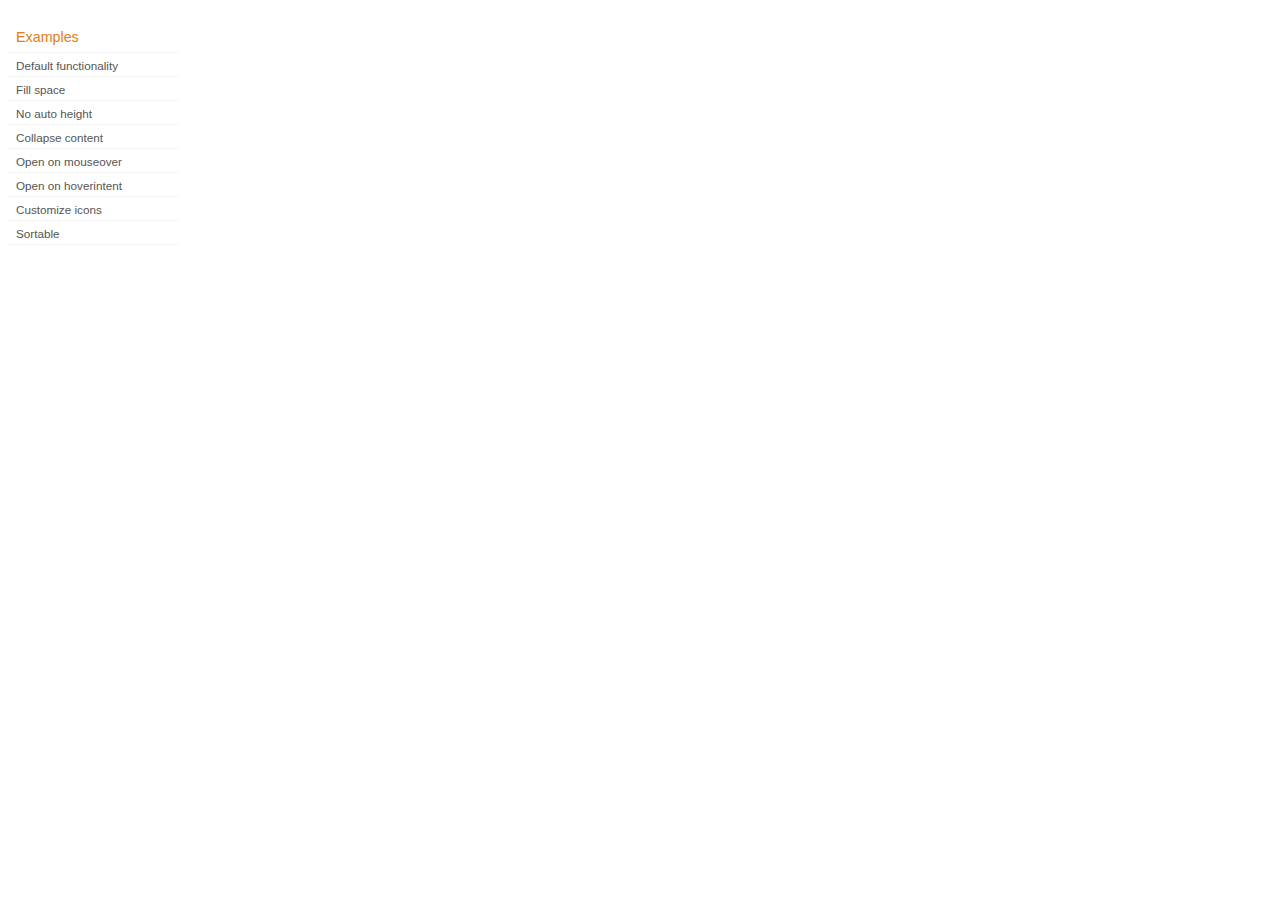
<file: js/libs/jquery-ui/development-bundle/demos/accordion/index.html>
<!DOCTYPE html>
<html lang="en">
<head>
	<meta charset="utf-8">
	<title>jQuery UI Accordion Demos</title>
	<link rel="stylesheet" href="../demos.css">
</head>
<body>

<div class="demos-nav">
	<h4>Examples</h4>
	<ul>
		<li class="demo-config-on"><a href="default.html">Default functionality</a></li>
		<li><a href="fillspace.html">Fill space</a></li>
		<li><a href="no-auto-height.html">No auto height</a></li>
		<li><a href="collapsible.html">Collapse content</a></li>
		<li><a href="mouseover.html">Open on mouseover</a></li>
		<li><a href="hoverintent.html">Open on hoverintent</a></li>
		<li><a href="custom-icons.html">Customize icons</a></li>
		<li><a href="sortable.html">Sortable</a></li>
	</ul>
</div>

</body>
</html>
</file>
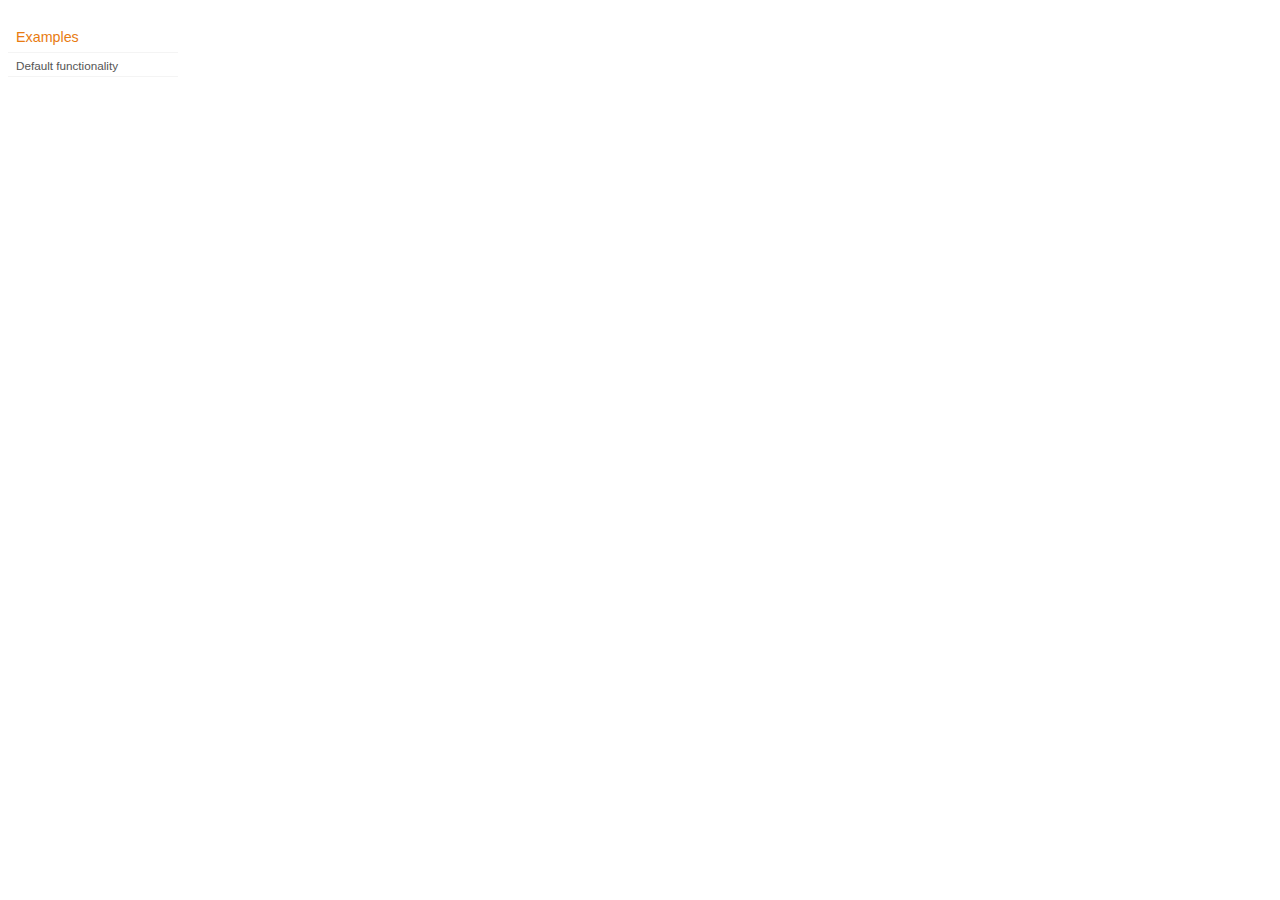
<file: js/libs/jquery-ui/development-bundle/demos/addClass/index.html>
<!DOCTYPE html>
<html lang="en">
<head>
	<meta charset="utf-8">
	<title>jQuery UI Effects Demos</title>
	<link rel="stylesheet" href="../demos.css">
</head>
<body>

<div class="demos-nav">
	<h4>Examples</h4>
	<ul>
		<li class="demo-config-on"><a href="default.html">Default functionality</a></li>
	</ul>
</div>

</body>
</html>
</file>
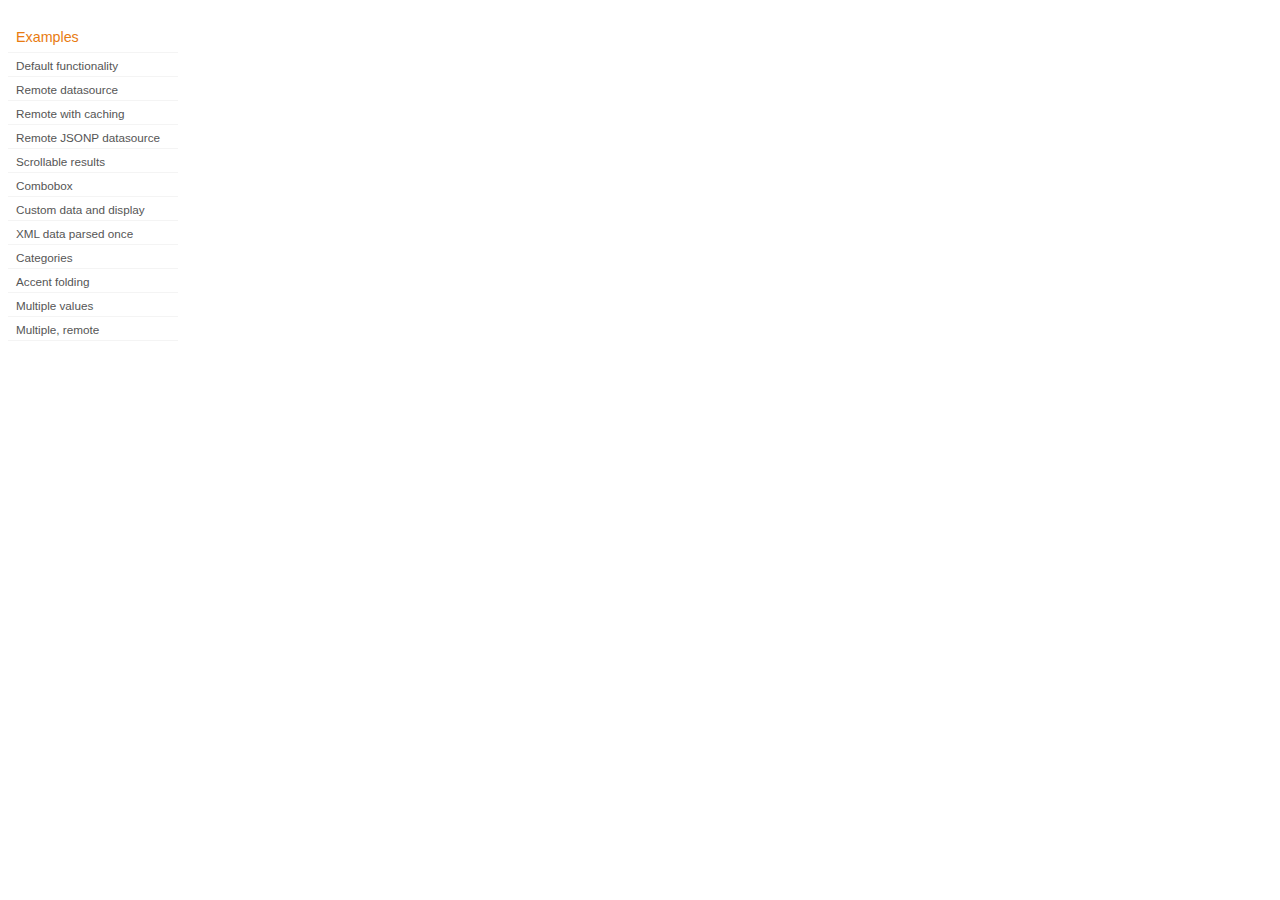
<file: js/libs/jquery-ui/development-bundle/demos/autocomplete/index.html>
<!DOCTYPE html>
<html lang="en">
<head>
	<meta charset="utf-8">
	<title>jQuery UI Autocomplete Demos</title>
	<link rel="stylesheet" href="../demos.css">
</head>
<body>
	<div class="demos-nav">
		<h4>Examples</h4>
		<ul>
			<li class="demo-config-on"><a href="default.html">Default functionality</a></li>
			<li><a href="remote.html">Remote datasource</a></li>
			<li><a href="remote-with-cache.html">Remote with caching</a></li>
			<li><a href="remote-jsonp.html">Remote JSONP datasource</a></li>
			<li><a href="maxheight.html">Scrollable results</a></li>
			<li><a href="combobox.html">Combobox</a></li>
			<li><a href="custom-data.html">Custom data and display</a></li>
			<li><a href="xml.html">XML data parsed once</a></li>
			<li><a href="categories.html">Categories</a></li>
			<li><a href="folding.html">Accent folding</a></li>
			<li><a href="multiple.html">Multiple values</a></li>
			<li><a href="multiple-remote.html">Multiple, remote</a></li>
		</ul>
	</div>
</body>
</html>
</file>
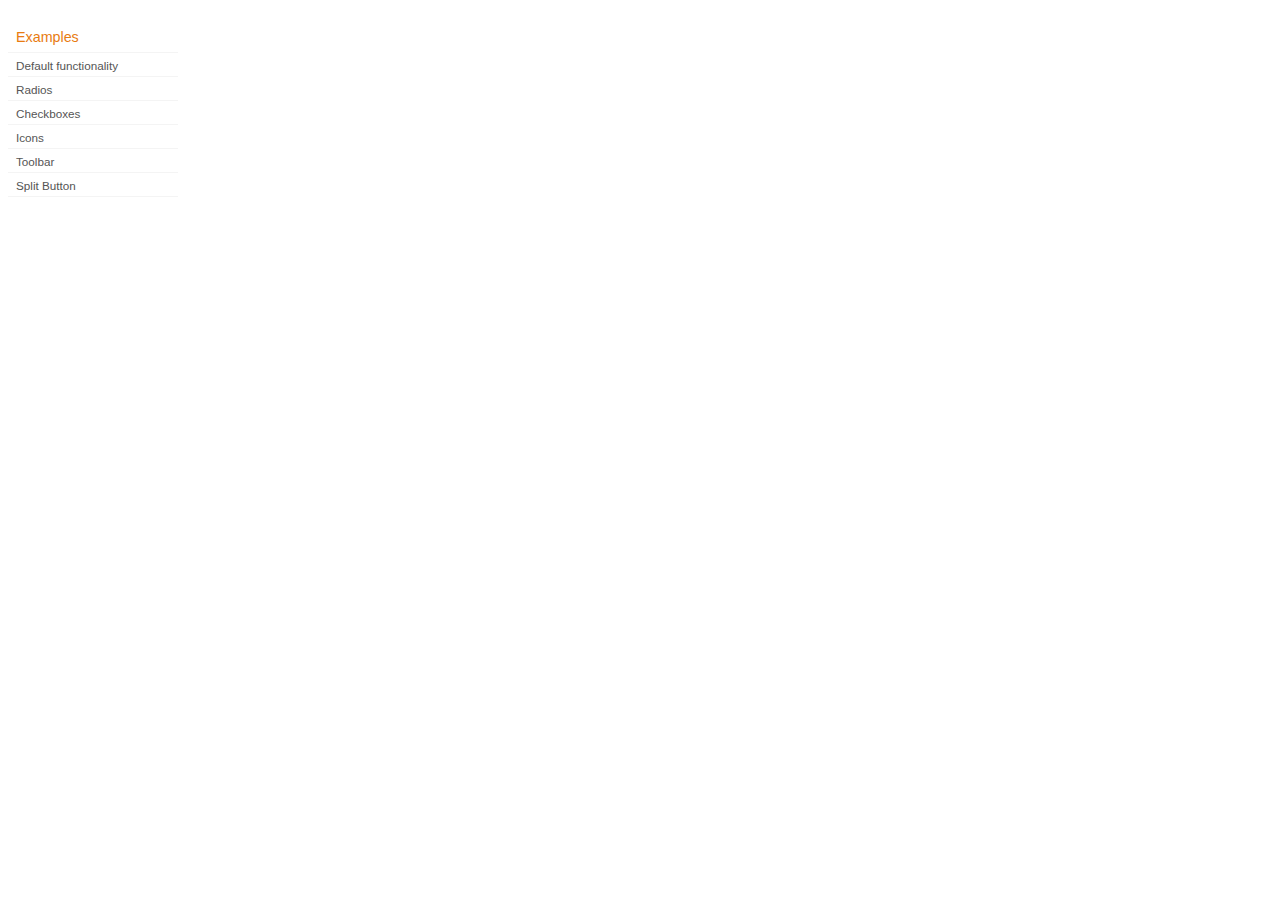
<file: js/libs/jquery-ui/development-bundle/demos/button/index.html>
<!DOCTYPE html>
<html lang="en">
<head>
	<meta charset="utf-8">
	<title>jQuery UI Button Demos</title>
	<link rel="stylesheet" href="../demos.css">
</head>
<body>

<div class="demos-nav">
	<h4>Examples</h4>
	<ul>
		<li class="demo-config-on"><a href="default.html">Default functionality</a></li>
		<li><a href="radio.html">Radios</a></li>
		<li><a href="checkbox.html">Checkboxes</a></li>
		<li><a href="icons.html">Icons</a></li>
		<li><a href="toolbar.html">Toolbar</a></li>
		<li><a href="splitbutton.html">Split Button</a></li>
	</ul>
</div>

</body>
</html>
</file>
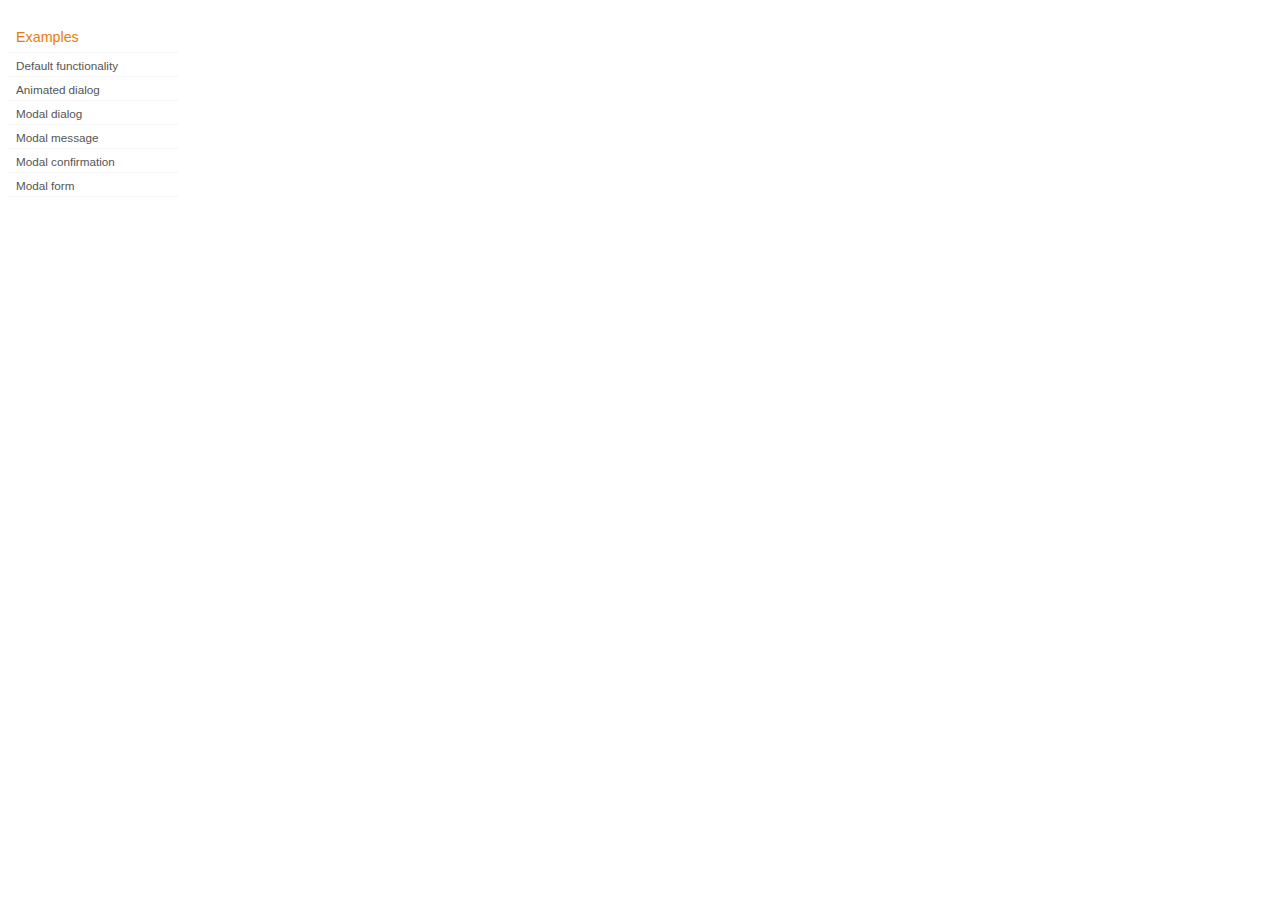
<file: js/libs/jquery-ui/development-bundle/demos/dialog/index.html>
<!DOCTYPE html>
<html lang="en">
<head>
	<meta charset="utf-8">
	<title>jQuery UI Dialog Demos</title>
	<link rel="stylesheet" href="../demos.css">
</head>
<body>

<div class="demos-nav">
	<h4>Examples</h4>
	<ul>
		<li class="demo-config-on"><a href="default.html">Default functionality</a></li>
		<li><a href="animated.html">Animated dialog</a></li>
		<li><a href="modal.html">Modal dialog</a></li>
		<li><a href="modal-message.html">Modal message</a></li>
		<li><a href="modal-confirmation.html">Modal confirmation</a></li>
		<li><a href="modal-form.html">Modal form</a></li>
	</ul>
</div>

</body>
</html>
</file>
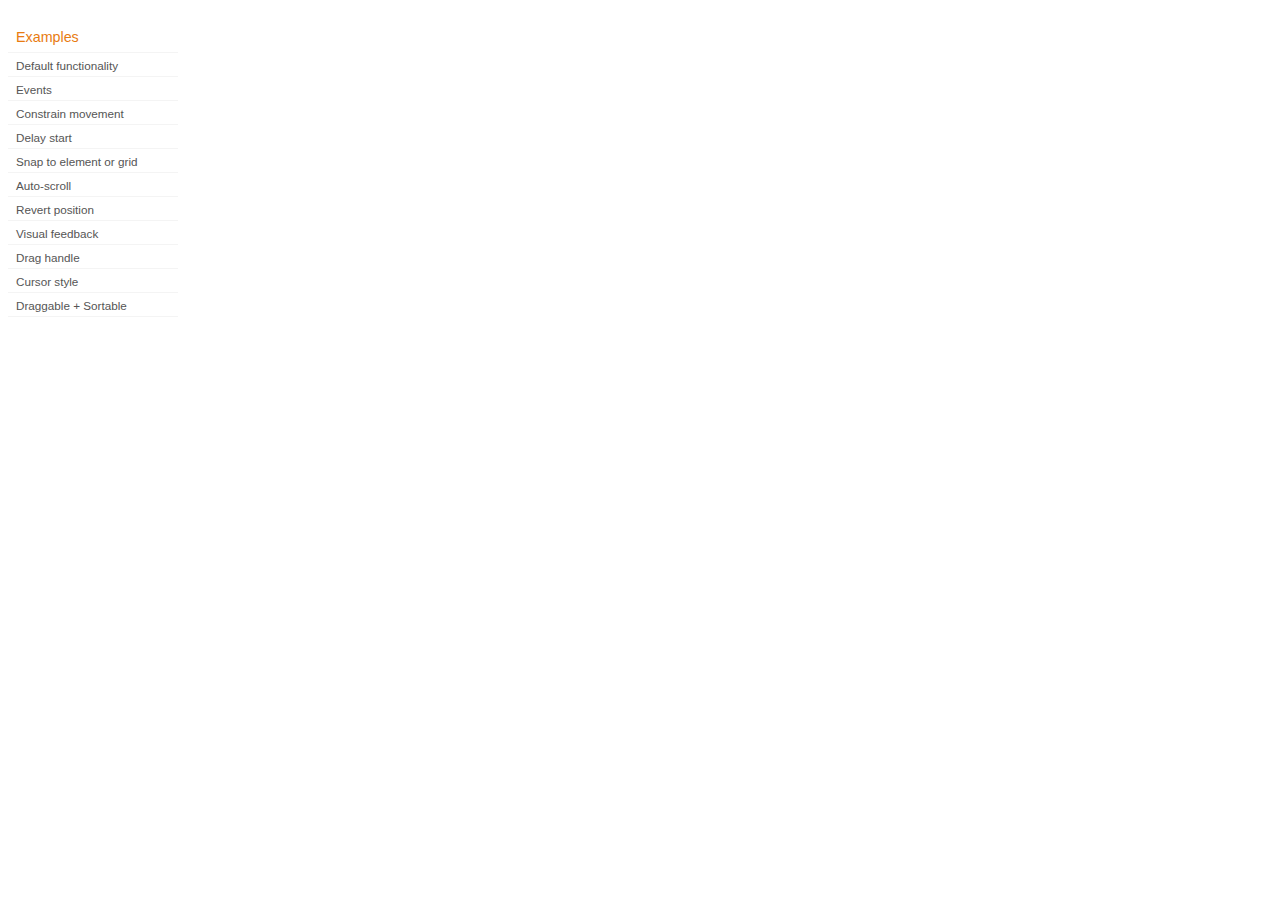
<file: js/libs/jquery-ui/development-bundle/demos/draggable/index.html>
<!DOCTYPE html>
<html lang="en">
<head>
	<meta charset="utf-8">
	<title>jQuery UI Draggable Demos</title>
	<link rel="stylesheet" href="../demos.css">
</head>
<body>

<div class="demos-nav">
	<h4>Examples</h4>
	<ul>
		<li class="demo-config-on"><a href="default.html">Default functionality</a></li>
		<li><a href="events.html">Events</a></li>
		<li><a href="constrain-movement.html">Constrain movement</a></li>
		<li><a href="delay-start.html">Delay start</a></li>
		<li><a href="snap-to.html">Snap to element or&#160;grid</a></li>
		<li><a href="scroll.html">Auto-scroll</a></li>
		<li><a href="revert.html">Revert position</a></li>
		<li><a href="visual-feedback.html">Visual feedback</a></li>
		<li><a href="handle.html">Drag handle</a></li>
		<li><a href="cursor-style.html">Cursor style</a></li>
		<li><a href="sortable.html">Draggable + Sortable</a></li>
	</ul>
</div>

</body>
</html>
</file>
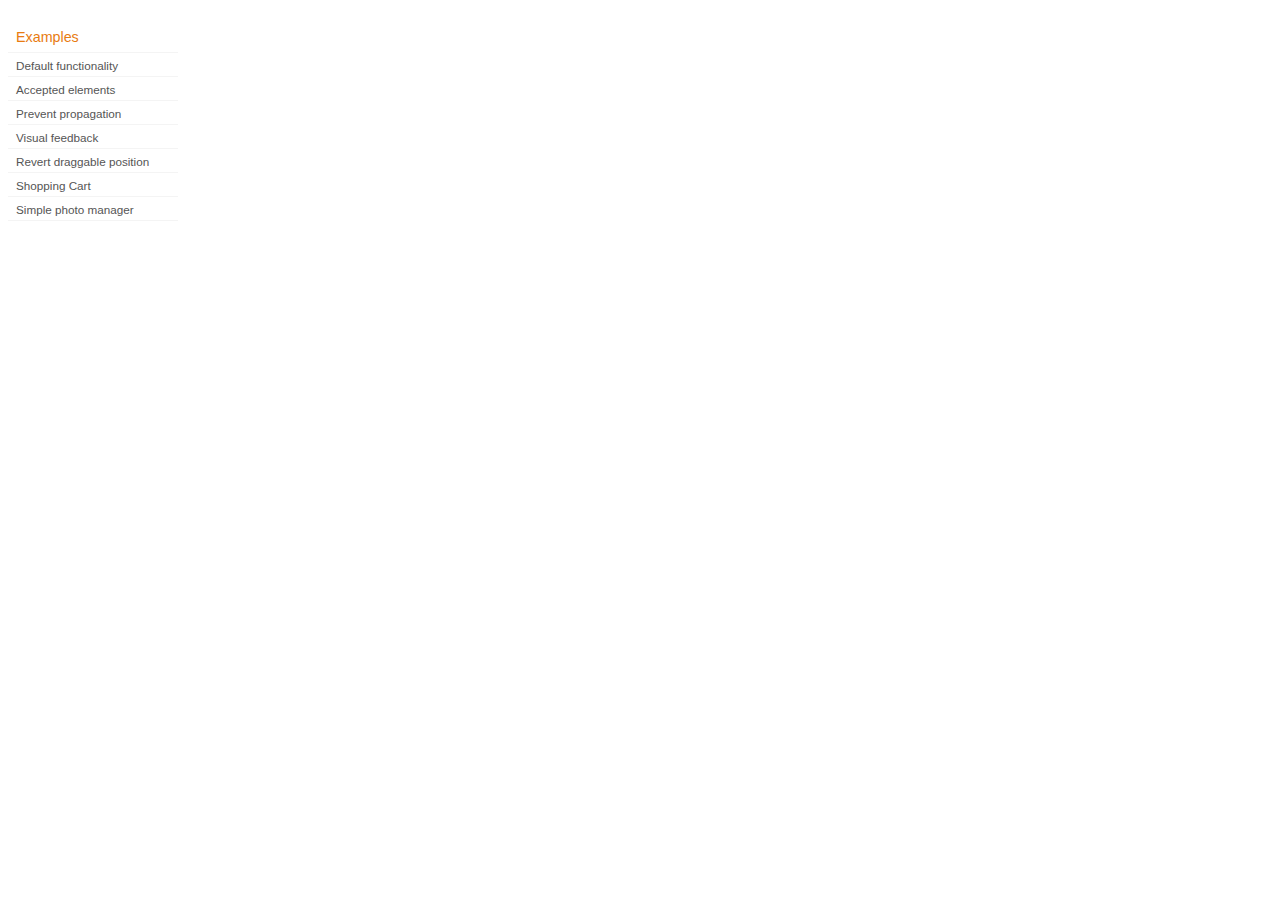
<file: js/libs/jquery-ui/development-bundle/demos/droppable/index.html>
<!DOCTYPE html>
<html lang="en">
<head>
	<meta charset="utf-8">
	<title>jQuery UI Droppable Demos</title>
	<link rel="stylesheet" href="../demos.css">
</head>
<body>

<div class="demos-nav">
	<h4>Examples</h4>
	<ul>
		<li class="demo-config-on"><a href="default.html">Default functionality</a></li>
		<li><a href="accepted-elements.html">Accepted elements</a></li>
		<li><a href="propagation.html">Prevent propagation</a></li>
		<li><a href="visual-feedback.html">Visual feedback</a></li>
		<li><a href="revert.html">Revert draggable position</a></li>
		<li><a href="shopping-cart.html">Shopping Cart</a></li>
		<li><a href="photo-manager.html">Simple photo manager</a></li>
	</ul>
</div>

</body>
</html>
</file>
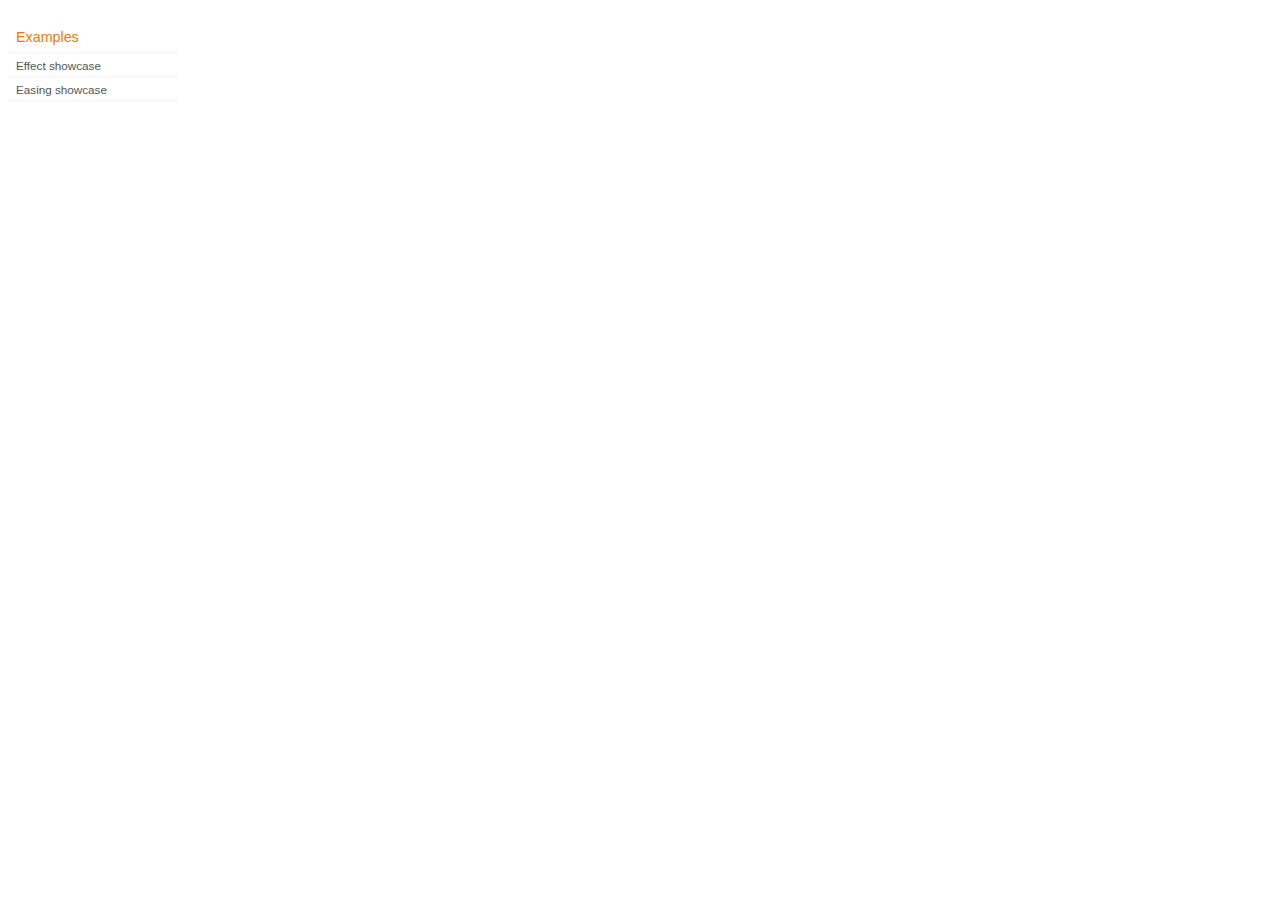
<file: js/libs/jquery-ui/development-bundle/demos/effect/index.html>
<!DOCTYPE html>
<html lang="en">
<head>
	<meta charset="utf-8">
	<title>jQuery UI Effects Demos</title>
	<link rel="stylesheet" href="../demos.css">
</head>
<body>

<div class="demos-nav">
	<h4>Examples</h4>
	<ul>
		<li class="demo-config-on"><a href="default.html">Effect showcase</a></li>
		<li><a href="easing.html">Easing showcase</a></li>
	</ul>
</div>

</body>
</html>
</file>
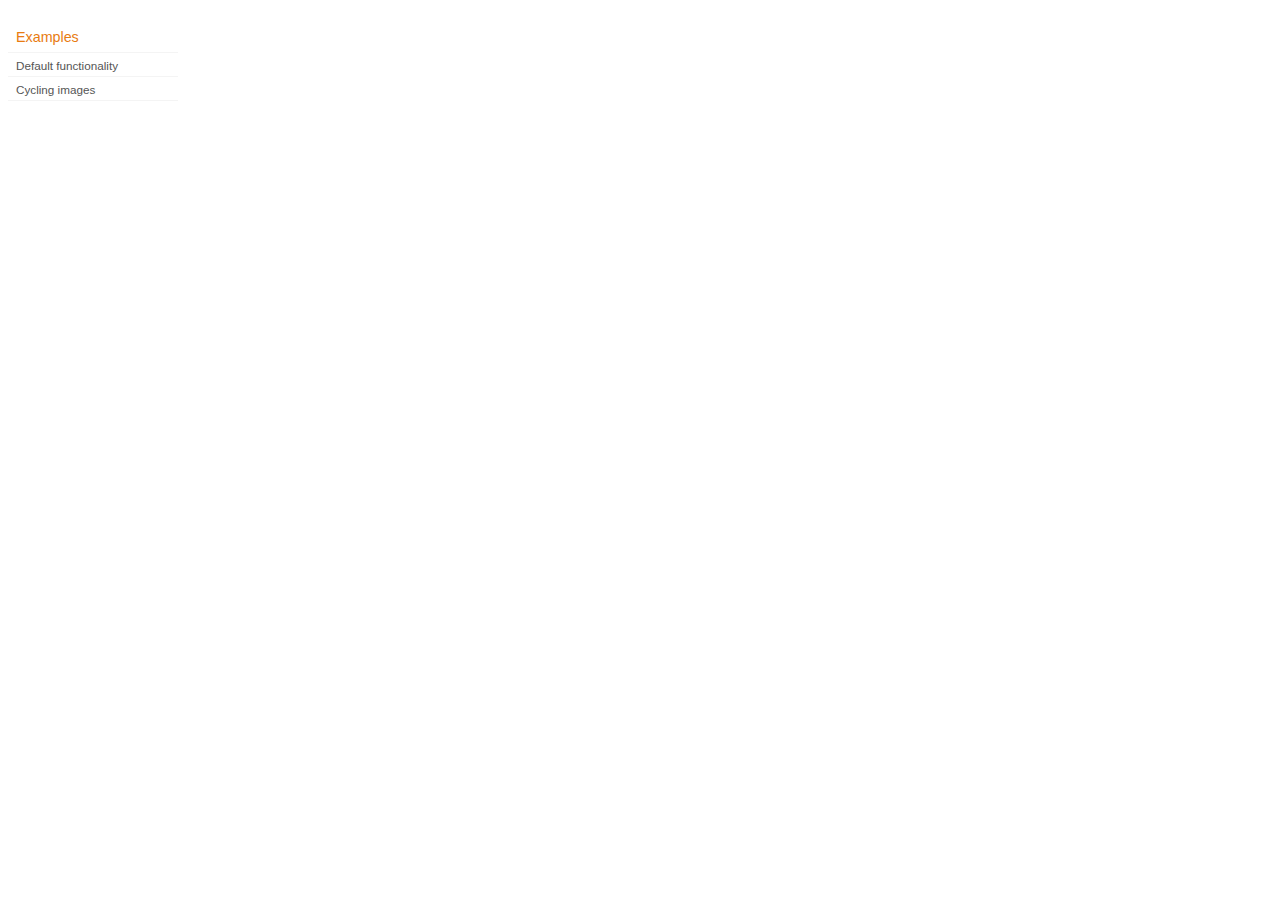
<file: js/libs/jquery-ui/development-bundle/demos/position/index.html>
<!DOCTYPE html>
<html lang="en">
<head>
	<meta charset="utf-8">
	<title>jQuery UI Position Demo</title>
	<link rel="stylesheet" href="../demos.css">
</head>
<body>

<div class="demos-nav">
	<h4>Examples</h4>
	<ul>
		<li class="demo-config-on"><a href="default.html">Default functionality</a></li>
		<li><a href="cycler.html">Cycling images</a></li>
	</ul>
</div>

</body>
</html>
</file>
<file: js/libs/jquery-ui/development-bundle/demos/demos.css>
body {
	font-size: 62.5%;
}

table {
	font-size: 1em;
}

/* Site
   -------------------------------- */

body {
	font-family: "Trebuchet MS", "Helvetica", "Arial",  "Verdana", "sans-serif";
}

/* Layout
   -------------------------------- */

.layout-grid {
	width: 960px;
}

.layout-grid td {
	vertical-align: top;
}

.layout-grid td.left-nav {
	width: 140px;
}

.layout-grid td.normal {
	border-left: 1px solid #eee;
	padding: 20px 24px;
	font-family: "Trebuchet MS", "Helvetica", "Arial",  "Verdana", "sans-serif";
}

.layout-grid td.demos {
	background: url('/images/demos_bg.jpg') no-repeat;
	height: 337px;
	overflow: hidden;
}

/* Normal
   -------------------------------- */

.normal h3,
.normal h4 {
	margin: 0;
	font-weight: normal;
}

.normal h3 {
	padding: 0 0 9px;
	font-size: 1.8em;
}

.normal h4 {
	padding-bottom: 21px;
	border-bottom: 1px dashed #999;
	font-size: 1.2em;
	font-weight: bold;
}

.normal p {
	font-size: 1.2em;
}

/* Demos */

.demos-nav, .demos-nav dt, .demos-nav dd, .demos-nav ul, .demos-nav li {
	margin: 0;
	padding: 0
}

.demos-nav {
	float: left;
	width: 170px;
	font-size: 1.3em;
}

.demos-nav dt,
.demos-nav h4 {
	margin: 0;
	padding: 0;
	font: normal 1.1em "Trebuchet MS", "Helvetica", "Arial",  "Verdana", "sans-serif";
	color: #e87b10;
}

.demos-nav dt,
.demos-nav h4 {
	margin-top: 1.5em;
	margin-bottom: 0;
	padding-left: 8px;
	padding-bottom:5px;
	line-height: 1.2em;
	border-bottom: 1px solid #F4F4F4;
}

.demos-nav dd a,
.demos-nav li a {
	border-bottom: 1px solid #F4F4F4;
	display:block;
	padding: 4px 3px 4px 8px;
	font-size: 90%;
	text-decoration: none;
	color: #555 ;
	margin:2px 0;
	height:13px;
}

.demos-nav dd a:hover,
.demos-nav dd a:focus,
.demos-nav dd a:hover,
.demos-nav dd a:focus {
	background: #f3f3f3;
	color:#000;
	-moz-border-radius: 5px; -webkit-border-radius: 5px;
}
 .demos-nav dd a.selected {
	background: #555;
	color:#ffffff;
	-moz-border-radius: 5px; -webkit-border-radius: 5px;
}


/* new styles for demo pages, added by Filament 12.29.08
eventually we should convert the font sizes to ems -- using px for now to minimize style conflicts
*/

.normal h3.demo-header { font-size:32px; padding:0 0 5px; border-bottom:1px solid #eee; text-transform: capitalize; }
.normal h4.demo-subheader { font-size:10px; text-transform: uppercase; color:#999; padding:8px 0 3px; border:0; margin:0; }
.normal a:link,
.normal a:visited { color:#1b75bb; text-decoration:none; }
.normal a:hover,
.normal a:active { color:#0b559b; }

#demo-config { padding:20px 0 0; }

#demo-frame { float:left; width:540px; height:380px; border:1px solid #ddd; overflow: auto; position: relative; }
#demo-frame h3, #demo-frame h4 { padding: 0; font-weight: bold; font-size: 1em; }

#demo-config-menu { float:right; width:180px;  }
#demo-config-menu h4 { font-size:13px; color:#666; font-weight:normal; border:0; padding-left:18px; }

#demo-config-menu ul { list-style: none; padding: 0; margin: 0; }

#demo-config-menu li { font-size:12px; padding:0 0 0 10px; margin:3px 0; zoom: 1; }

#demo-config-menu li a:link,
#demo-config-menu li a:visited { display:block; padding:1px 8px 4px; border-bottom:1px dotted #b3b3b3; }
* html #demo-config-menu li a:link,
* html #demo-config-menu li a:visited { padding:1px 8px 2px; }
#demo-config-menu li a:hover,
#demo-config-menu li a:active { background-color:#f6f6f6; }

#demo-config-menu li.demo-config-on { background: url(images/demo-config-on-tile.gif) repeat-x left center; }

#demo-config-menu li.demo-config-on a:link,
#demo-config-menu li.demo-config-on a:visited,
#demo-config-menu li.demo-config-on a:hover,
#demo-config-menu li.demo-config-on a:active { background: url(images/demo-config-on.gif) no-repeat left; padding-left:18px; color:#fff; border:0; margin-left:-10px; margin-top: 0px; margin-bottom: 0px; }

#demo-source, #demo-notes {
	clear: both;
	padding: 20px 0 0;
	font-size: 1.3em;
}

#demo-notes { width:520px; color:#333; font-size: 1em; }
#demo-notes p code, .demo-description p code { padding: 0; font-weight: bold; }
#demo-source pre, #demo-source code { padding: 0; }
code, pre { padding:8px 0 8px 20px ; font-size: 1.2em; line-height:130%;  }

#demo-source a:link,
#demo-source a:visited,
#demo-source a:hover,
#demo-source a:active { font-size:12px; padding-left:13px; background-position: left center; background-repeat: no-repeat; }

#demo-source a.source-open:link,
#demo-source a.source-open:visited,
#demo-source a.source-open:hover,
#demo-source a.source-open:active { background-image: url(images/demo-spindown-open.gif); }

#demo-source a.source-closed:link,
#demo-source a.source-closed:visited,
#demo-source a.source-closed:hover,
#demo-source a.source-closed:active { background-image: url(images/demo-spindown-closed.gif); }

div.demo {
	padding:12px;
	font-family: "Trebuchet MS", "Arial", "Helvetica", "Verdana", "sans-serif";
}

div.demo h3.docs { clear:left; font-size:12px; font-weight:normal; padding:0 0 1em; margin:0; }

div.demo-description {
	clear:both;
	padding:12px;
	font-family: "Trebuchet MS", "Arial", "Helvetica", "Verdana", "sans-serif";
	font-size: 1.3em;
	line-height: 1.4em;
}

.ui-draggable, .ui-droppable {
	background-position: top left;
}

.left-nav .demos-nav {
	padding-right: 10px;
}

#demo-link { font-size:11px;  padding-top: 6px; clear: both; overflow: hidden; }
#demo-link a span.ui-icon { float:left; margin-right:3px; }

/* Component containers
----------------------------------*/
#widget-docs .ui-widget { font-family: Trebuchet MS,Verdana,Arial,sans-serif; font-size: 1em; }
#widget-docs .ui-widget input, #widget-docs .ui-widget select, #widget-docs .ui-widget textarea, #widget-docs .ui-widget button { font-family: Trebuchet MS,Verdana,Arial,sans-serif; font-size: 1em; }
#widget-docs .ui-widget-header { border: 1px solid #ffffff; background: #464646 url(images/464646_40x100_textures_01_flat_100.png) 50% 50% repeat-x; color: #ffffff; font-weight: bold; }
#widget-docs .ui-widget-header a { color: #ffffff; }
#widget-docs .ui-widget-content { border: 1px solid #ffffff; background: #ffffff url(images/ffffff_40x100_textures_01_flat_75.png) 50% 50% repeat-x; color: #222222; }
#widget-docs .ui-widget-content a { color: #222222; }

/* Interaction states
----------------------------------*/
#widget-docs .ui-state-default, #widget-docs .ui-widget-content #widget-docs .ui-state-default { border: 1px solid #666666; background: #555555 url(images/555555_40x100_textures_03_highlight_soft_75.png) 50% 50% repeat-x; font-weight: normal; color: #ffffff; outline: none; }
#widget-docs .ui-state-default a { color: #ffffff; text-decoration: none; outline: none; }
#widget-docs .ui-state-hover, #widget-docs .ui-widget-content #widget-docs .ui-state-hover, #widget-docs .ui-state-focus, #widget-docs .ui-widget-content #widget-docs .ui-state-focus { border: 1px solid #666666; background: #444444 url(images/444444_40x100_textures_03_highlight_soft_60.png) 50% 50% repeat-x; font-weight: normal; color: #ffffff; outline: none; }
#widget-docs .ui-state-hover a { color: #ffffff; text-decoration: none; outline: none; }
#widget-docs .ui-state-active, #widget-docs .ui-widget-content #widget-docs .ui-state-active { border: 1px solid #666666; background: #ffffff url(images/ffffff_40x100_textures_01_flat_65.png) 50% 50% repeat-x; font-weight: normal; color: #F6921E; outline: none; }
#widget-docs .ui-state-active a { color: #F6921E; outline: none; text-decoration: none; }

/* Interaction Cues
----------------------------------*/
#widget-docs .ui-state-highlight, #widget-docs .ui-widget-content #widget-docs .ui-state-highlight {border: 1px solid #fcefa1; background: #fbf9ee url(images/fbf9ee_40x100_textures_02_glass_55.png) 50% 50% repeat-x; color: #363636; }
#widget-docs .ui-state-error, #widget-docs .ui-widget-content #widget-docs .ui-state-error {border: 1px solid #cd0a0a; background: #fef1ec url(images/fef1ec_40x100_textures_05_inset_soft_95.png) 50% bottom repeat-x; color: #cd0a0a; }
#widget-docs .ui-state-error-text, #widget-docs .ui-widget-content #widget-docs .ui-state-error-text { color: #cd0a0a; }
#widget-docs .ui-state-disabled, #widget-docs .ui-widget-content #widget-docs .ui-state-disabled { opacity: .35; filter:Alpha(Opacity=35); background-image: none; }
#widget-docs .ui-priority-primary, #widget-docs .ui-widget-content #widget-docs .ui-priority-primary { font-weight: bold; }
#widget-docs .ui-priority-secondary, #widget-docs .ui-widget-content #widget-docs .ui-priority-secondary { opacity: .7; filter:Alpha(Opacity=70); font-weight: normal; }

/* Icons
----------------------------------*/

/* states and images */
#demo-frame-wrapper .ui-icon, #widget-docs .ui-icon { width: 16px; height: 16px; background-image: url(images/222222_256x240_icons_icons.png); }
#widget-docs .ui-widget-content .ui-icon {background-image: url(images/222222_256x240_icons_icons.png); }
#widget-docs .ui-widget-header .ui-icon {background-image: url(images/222222_256x240_icons_icons.png); }
#widget-docs .ui-state-default .ui-icon { background-image: url(images/888888_256x240_icons_icons.png); }
#widget-docs .ui-state-hover .ui-icon, #widget-docs .ui-state-focus .ui-icon {background-image: url(images/454545_256x240_icons_icons.png); }
#widget-docs .ui-state-active .ui-icon {background-image: url(images/454545_256x240_icons_icons.png); }
#widget-docs .ui-state-highlight .ui-icon {background-image: url(images/2e83ff_256x240_icons_icons.png); }
#widget-docs .ui-state-error .ui-icon, #widget-docs .ui-state-error-text .ui-icon {background-image: url(images/cd0a0a_256x240_icons_icons.png); }


/* Misc visuals
----------------------------------*/

/* Corner radius */
#widget-docs .ui-corner-tl { -moz-border-radius-topleft: 4px; -webkit-border-top-left-radius: 4px; }
#widget-docs .ui-corner-tr { -moz-border-radius-topright: 4px; -webkit-border-top-right-radius: 4px; }
#widget-docs .ui-corner-bl { -moz-border-radius-bottomleft: 4px; -webkit-border-bottom-left-radius: 4px; }
#widget-docs .ui-corner-br { -moz-border-radius-bottomright: 4px; -webkit-border-bottom-right-radius: 4px; }
#widget-docs .ui-corner-top { -moz-border-radius-topleft: 4px; -webkit-border-top-left-radius: 4px; -moz-border-radius-topright: 4px; -webkit-border-top-right-radius: 4px; }
#widget-docs .ui-corner-bottom { -moz-border-radius-bottomleft: 4px; -webkit-border-bottom-left-radius: 4px; -moz-border-radius-bottomright: 4px; -webkit-border-bottom-right-radius: 4px; }
#widget-docs .ui-corner-right {  -moz-border-radius-topright: 4px; -webkit-border-top-right-radius: 4px; -moz-border-radius-bottomright: 4px; -webkit-border-bottom-right-radius: 4px; }
#widget-docs .ui-corner-left { -moz-border-radius-topleft: 4px; -webkit-border-top-left-radius: 4px; -moz-border-radius-bottomleft: 4px; -webkit-border-bottom-left-radius: 4px; }
#widget-docs .ui-corner-all { -moz-border-radius: 4px; -webkit-border-radius: 4px; }

/* Overlays */
#widget-docs .ui-widget-overlay { background: #aaaaaa url(images/aaaaaa_40x100_textures_01_flat_0.png) 50% 50% repeat-x; opacity: .30;filter:Alpha(Opacity=30); }
#widget-docs .ui-widget-shadow { margin: -8px 0 0 -8px; padding: 8px; background: #aaaaaa url(images/aaaaaa_40x100_textures_01_flat_0.png) 50% 50% repeat-x; opacity: .30;filter:Alpha(Opacity=30); -moz-border-radius: 8px; -webkit-border-radius: 8px; }

/*
----------------------------------*/

#widget-docs { margin:20px 0 0; border: none; }

#widget-docs h2, #widget-docs h3, #widget-docs h4, #widget-docs p, #widget-docs ul, #widget-docs code { margin:0; padding:0; }
#widget-docs code { display:block; color:#444; font-size:.9em; margin:0 0 1em; }
#widget-docs code strong { color:#000; }
#widget-docs p { margin:0 3em 1.2em 0; }
#widget-docs p.intro { font-size:13px; color:#666; line-height:1.3; }
#widget-docs ul { list-style-type: none; }

#widget-docs h2 { font-size:16px; margin:1.2em 0 .5em; }
#widget-docs h3 { font-size:14px; color:#e6820E; margin:1.5em 0 .5em; }
.normal #widget-docs h4 { font-size:12px; color:#000; border:0; margin:0 0 .5em; }

#docs-overview-main { width:400px; }
#docs-overview-sidebar { float:right; width:200px; }
#docs-overview-sidebar a span { color:#666; }
#widget-docs #docs-overview-main p { margin-right:0; }
#widget-docs #docs-overview-sidebar h4 { padding-left:0; }

.docs-list-header { float:left; width:100%; margin:10px 0 0; border-bottom:1px solid #eee; }
#widget-docs .docs-list-header h2 { float:left; margin:0; }
#widget-docs .docs-list-header p { float:right; margin:5px 0; font-size:11px; }

.docs-list { float:left; width:100%; padding:0 0 10px; }
.docs-list .param-header { float:left; clear:left; width:100%; padding:8px 0; border-top:1px solid #eee; }
#widget-docs .param-header h3, #widget-docs .param-header p { margin:0; float:left; }
#widget-docs .param-header h3 { width:50%; }
#widget-docs .param-header h3 span { background: url(images/demo-spindown-closed.gif) no-repeat left; padding-left:13px; }
#widget-docs .param-open .param-header h3 span { background: url(images/demo-spindown-open.gif) no-repeat left; }
#widget-docs .param-header p { width:24%; }
#widget-docs .param-header p.param-type span { background: url(images/icon-docs-info.gif) no-repeat left; cursor:pointer; border-bottom:1px dashed #ccc; padding-left:15px; }

.param-details { padding-left:13px; }
.param-args { margin:0 0 1.5em; border-top:1px dotted #ccc;}
.param-args td { padding:3px 30px 3px 5px; border-bottom:1px dotted #ccc;  }


/* overrides for ui-tab styles */
#widget-docs ul.ui-tabs-nav { padding:0 0 0 8px; }
#widget-docs .ui-tabs-nav li { margin:5px 5px 0 0; }

#widget-docs .ui-tabs-nav li a:link,
#widget-docs .ui-tabs-nav li a:visited,
#widget-docs .ui-tabs-nav li a:hover,
#widget-docs .ui-tabs-nav li a:active { font-size:14px; padding:4px 1.2em 3px; color:#fff; }

#widget-docs .ui-tabs-nav li.ui-tabs-selected a:link,
#widget-docs .ui-tabs-nav li.ui-tabs-selected a:visited,
#widget-docs .ui-tabs-nav li.ui-tabs-selected a:hover,
#widget-docs .ui-tabs-nav li.ui-tabs-selected a:active { color:#e6820E; }

#widget-docs .ui-tabs-panel { padding:20px 9px; font-size:12px; line-height:1.4; color:#000; }

#widget-docs .ui-widget-content a:link,
#widget-docs .ui-widget-content a:visited { color:#1b75bb; text-decoration:none; }
#widget-docs .ui-widget-content a:hover,
#widget-docs .ui-widget-content a:active { color:#0b559b; }
</file>
